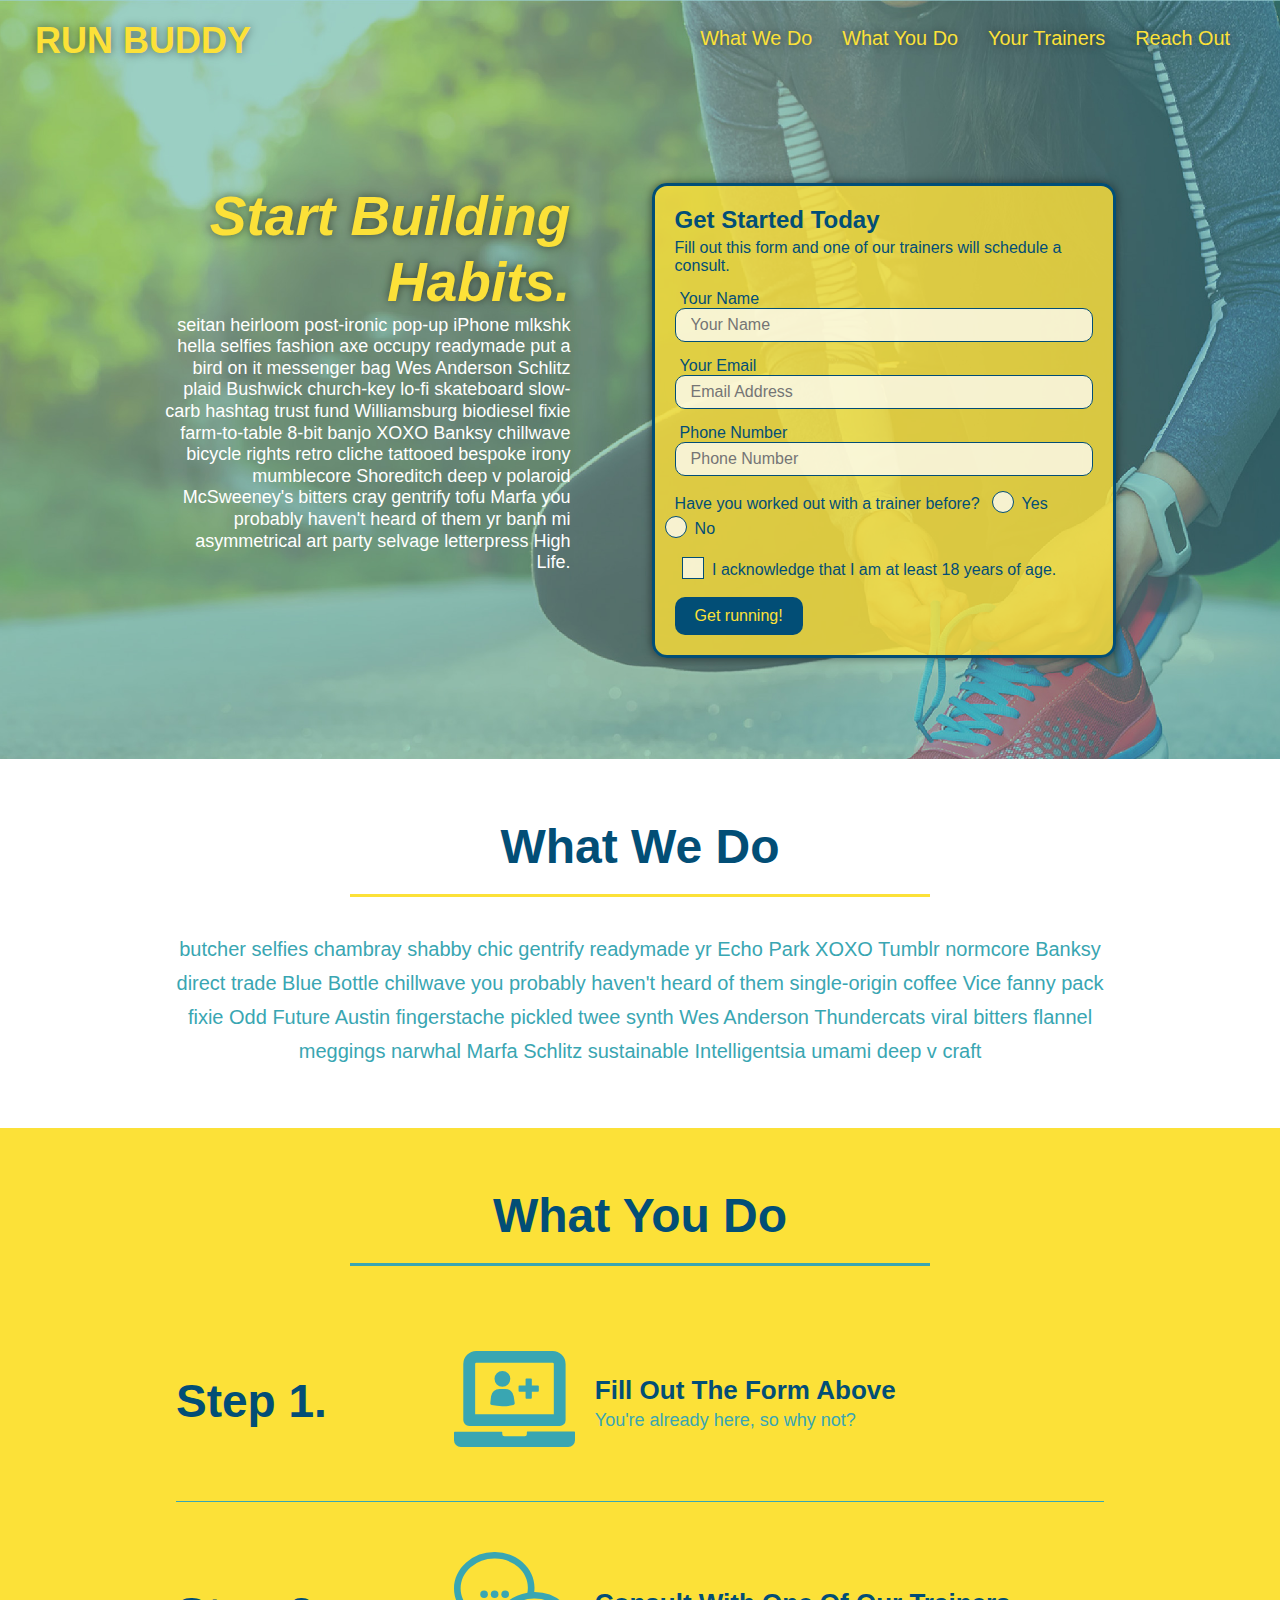
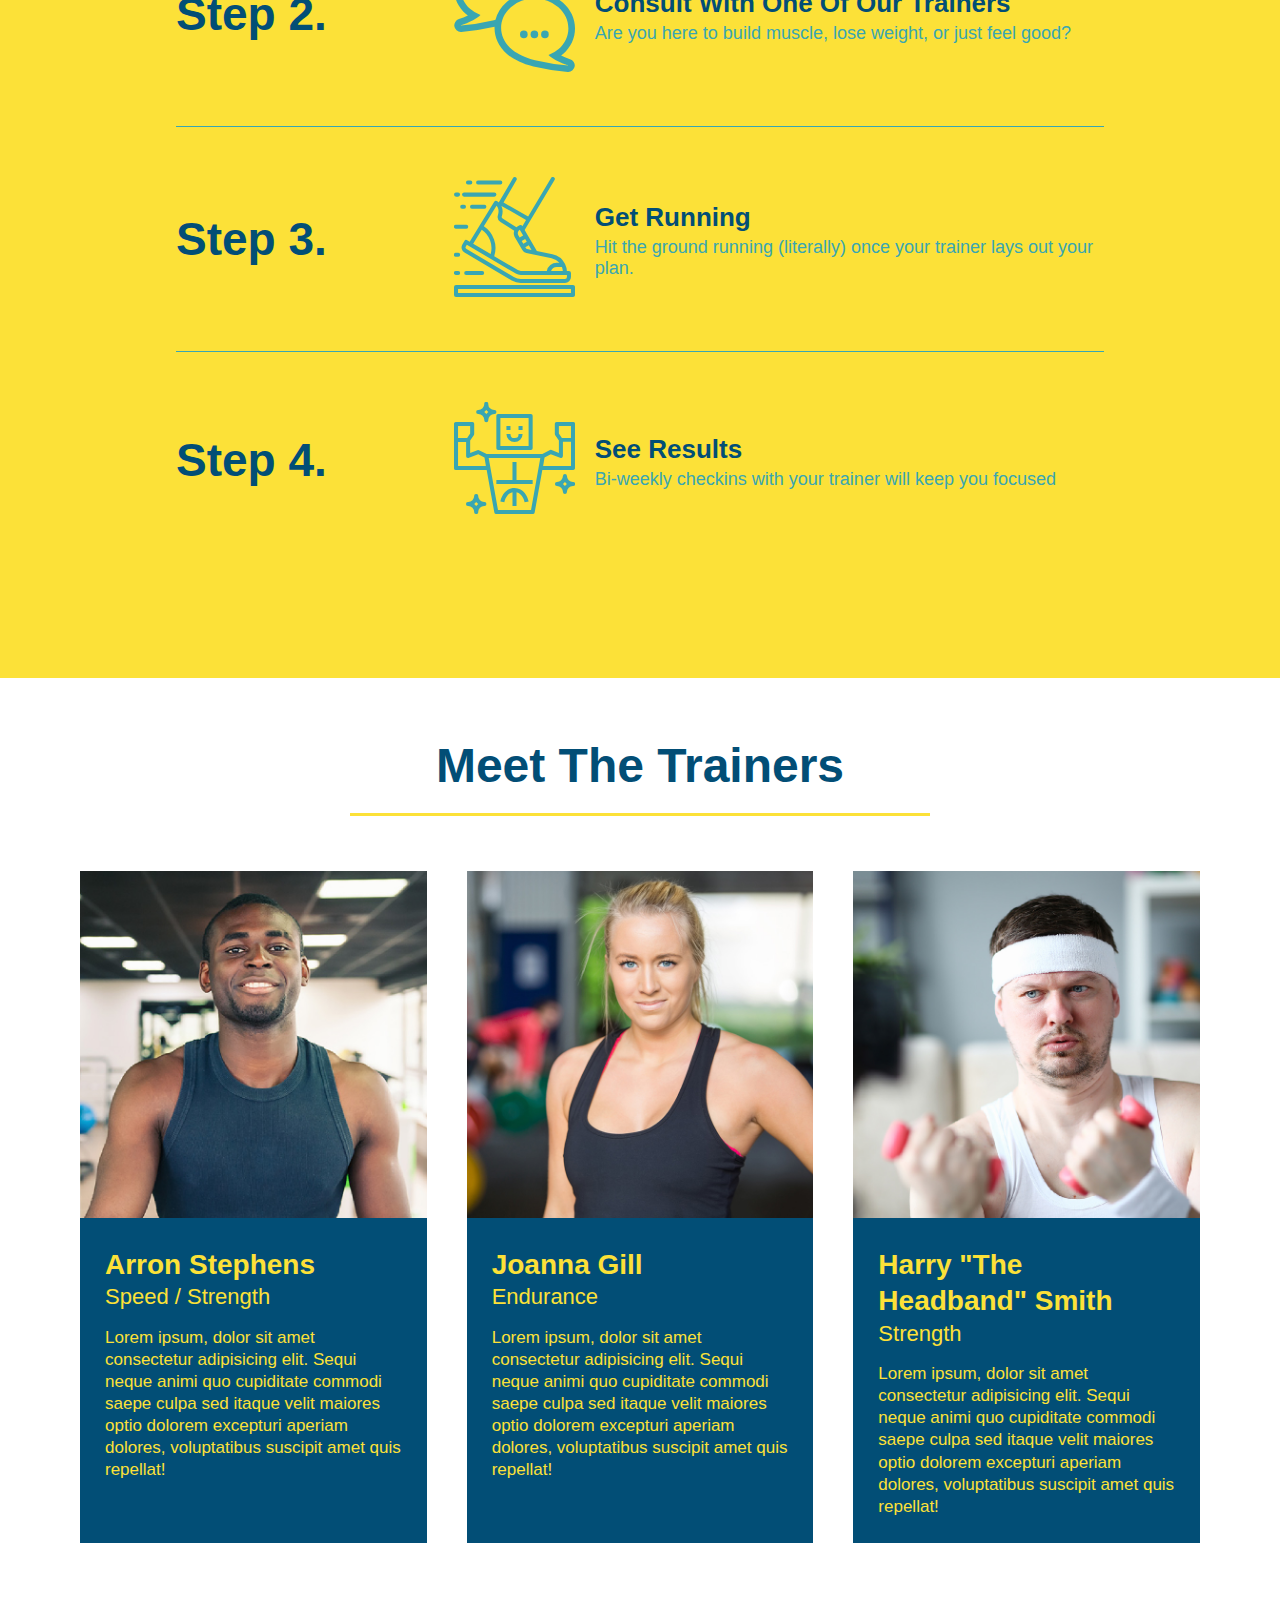
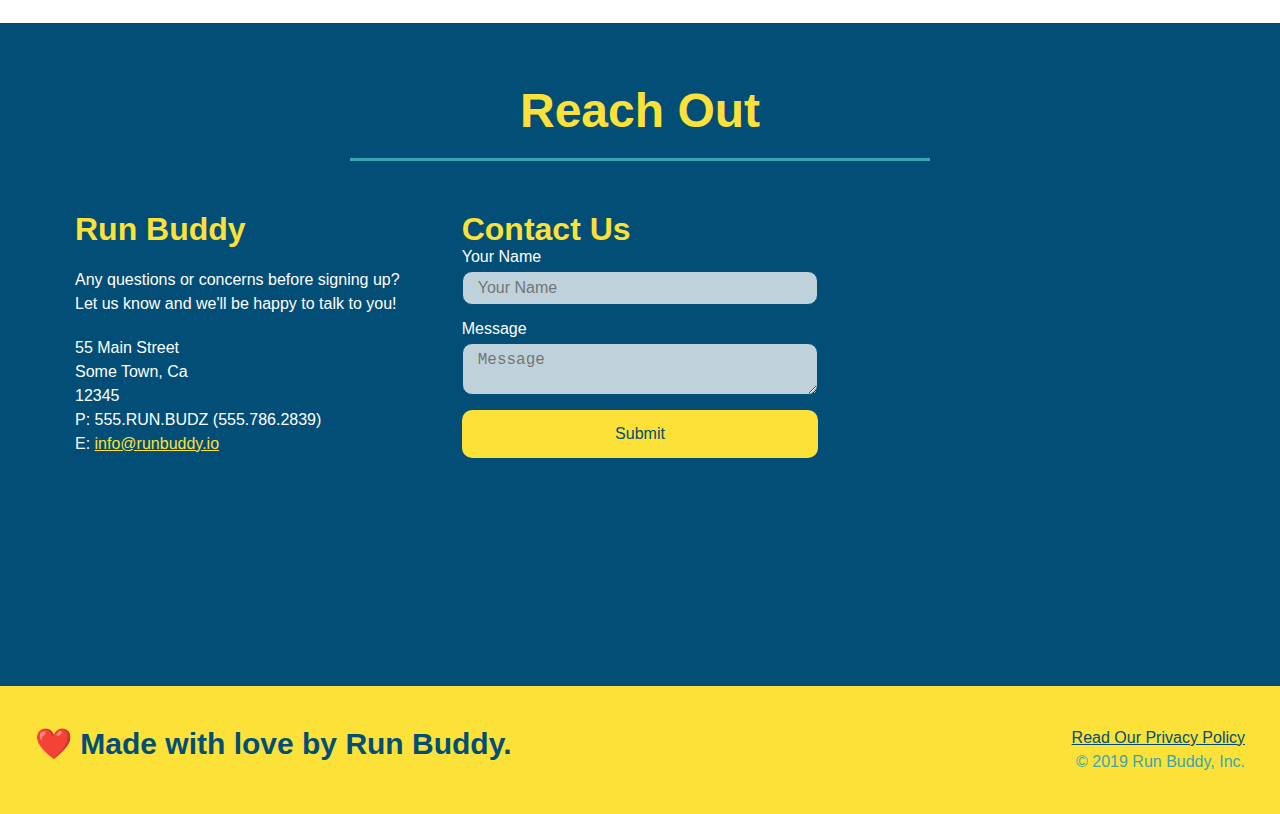
<file: index.html>
<!DOCTYPE html>
<html lang="en">
  <head>
    <meta charset="UTF-8" />
    <meta name="viewport" content="width=device-width, initial-scale=1.0" />
    <link rel="stylesheet" href="./assets/css/style.css">
    <title>Run Buddy</title>
  </head>
  <body>
    <!-- navigation tags - block level element -->
    <header>
      <h1>
        <a href="/">RUN BUDDY</a>
      </h1>
      <nav>
        <ul>
          <li>
            <a href="#what-we-do">What We Do</a>
          </li>
          <li>
            <a href="#what-you-do">What You Do</a>
          </li>
          <li>
            <a href="#your-trainers">Your Trainers</a>
          </li>
          <li>
            <a href="#reach-out">Reach Out</a>
          </li>
        </ul>
      </nav>
    </header>
    <!-- end navigation -->

    <!-- hero/jumbotron -->
    <section class="hero">
      <div class="hero-cta">
        <h2>Start Building Habits.</h2>
        <p>
          seitan heirloom post-ironic pop-up iPhone mlkshk hella selfies fashion axe occupy readymade put a bird on it
          messenger bag Wes Anderson Schlitz plaid Bushwick church-key lo-fi skateboard slow-carb hashtag trust fund
          Williamsburg biodiesel fixie farm-to-table 8-bit banjo XOXO Banksy chillwave bicycle rights retro cliche
          tattooed bespoke irony mumblecore Shoreditch deep v polaroid McSweeney's bitters cray gentrify tofu Marfa you
          probably haven't heard of them yr banh mi asymmetrical art party selvage letterpress High Life.
        </p>
      </div>

      <div class="hero-form">
        <h3>Get Started Today</h3>
        <p>Fill out this form and one of our trainers will schedule a consult.</p>
        <form>
          <label for="name">Your Name</label>
          <input type="text" placeholder="Your Name" id="name" name="name" class="form-input" />
          <label for="email">Your Email</label>
          <input type="email" placeholder="Email Address" id="email" name="email" class="form-input" />
          <label for="phone">Phone Number</label>
          <input type="tel" placeholder="Phone Number" name="phone" id="phone" class="form-input" />
          <p>
            Have you worked out with a trainer before?
            <span class="radio-wrapper">
              <input type="radio" name="trainer-confirm" id="trainer-yes" />
              <label for="trainer-yes">Yes</label>
            </span>
            <span class="radio-wrapper">
              <input type="radio" name="trainer-confirm" id="trainer-no"/>
              <label for="trainer-no">No</label>
            </span>
          </p>
        <p>
          <span class="checkbox-wrapper">
            <input type="checkbox" name="age-confirm" id="checkbox" />
            <label for="checkbox">I acknowledge that I am at least 18 years of age.</label>
          </span>
        </p>

          <button type="submit">
            Get running!
          </button>
        </form>
      </div>
    </section>
    <!-- end header -->

    <!-- "what we do" start - <section> -->
    <section id="what-we-do" class="intro">
      <div class="flex-row">
        <h2 class="section-title primary-border">
          What We Do
        </h2>
      </div>
      <div class="flex-row">
        <p>
          butcher selfies chambray shabby chic gentrify readymade yr Echo Park XOXO Tumblr normcore Banksy direct trade  Blue Bottle chillwave you probably haven't heard of them single-origin coffee Vice fanny pack fixie Odd Future Austin fingerstache pickled twee synth Wes Anderson Thundercats viral bitters flannel meggings narwhal Marfa Schlitz sustainable Intelligentsia umami deep v craft
        </p>
      </div>
    </section>
    <!-- end "what we do" -->

    <!-- "what you do" start -->
    <section id="what-you-do" class="steps">
      <div class="flex-row">
        <h2 class="section-title secondary-border">
          What You Do
        </h2> 
      </div>
      <div class="step">
        <h3>Step 1.</h3>
        <div class="step-info">
          <div class="step-img">
            <img src="./assets/images/step-1.svg" alt="" />
          </div>
          <div class="step-text">
            <h4>Fill Out The Form Above</h4>
            <p>You're already here, so why not?</p>
          </div>
        </div>
      </div>
      <div class="step">
        <h3>Step 2.</h3>
        <div class="step-info">
          <div class="step-img">
            <img src="./assets/images/step-2.svg" alt="" />
          </div>
          <div class="step-text">
            <h4>Consult With One Of Our Trainers</h4>
            <p>Are you here to build muscle, lose weight, or just feel good?</p>
          </div>
        </div>
      </div>
      <div class="step">
        <h3>Step 3.</h3>
        <div class="step-info">
          <div class="step-img">
            <img src="./assets/images/step-3.svg" alt="" />
          </div>
          <div class="step-text">
            <h4>Get Running</h4>
            <p>Hit the ground running (literally) once your trainer lays out your plan.</p>
          </div>
        </div>
      </div>
      <div class="step">
        <h3>Step 4.</h3>
        <div class="step-info">
          <div class="step-img">
            <img src="./assets/images/step-4.svg" alt="" />
          </div>
          <div class="step-text">
            <h4>See Results</h4>
            <p>Bi-weekly checkins with your trainer will keep you focused</p>
          </div>
        </div>
      </div>
    </section>
    <!-- "what you do" end -->

    <!-- "meet the trainers" start -->
    <section id="your-trainers">
      <div class="flex-row">
        <h2 class="section-title primary-border">
          Meet The Trainers
        </h2>
      </div>

      <div class="trainers">
        <article class="trainer">
          <img src="./assets/images/trainer-1.jpg" alt="Arron Stephens in his workout clothes, ready to pump iron" />
          <div class="trainer-bio">
            <h3 class="trainer-name">Arron Stephens</h3>
            <h4 class="trainer-role">Speed / Strength</h4>
            <p>Lorem ipsum, dolor sit amet consectetur adipisicing elit. Sequi neque animi quo cupiditate commodi saepe culpa sed itaque velit maiores optio dolorem excepturi aperiam dolores, voluptatibus suscipit amet quis repellat!</p>
          </div>
        </article>

        <article class="trainer">
          <img src="./assets/images/trainer-2.jpg" alt="Joanna Gill cooling off after a work out" />
          <div class="trainer-bio">
            <h3 class="trainer-name">Joanna Gill</h3>
            <h4 class="trainer-role">Endurance</h4>
            <p>Lorem ipsum, dolor sit amet consectetur adipisicing elit. Sequi neque animi quo cupiditate commodi saepe culpa sed itaque velit maiores optio dolorem excepturi aperiam dolores, voluptatibus suscipit amet quis repellat!</p>
            </div>
          </article>

        <article class="trainer">
          <img src="./assets/images/trainer-3.jpg" alt="Harry Smith wearing a headband and lifting comically small pink weights" />
          <div class="trainer-bio">
            <h3 class="trainer-name">Harry "The Headband" Smith</h3>
            <h4 class="trainer-role">Strength</h4>
            <p>Lorem ipsum, dolor sit amet consectetur adipisicing elit. Sequi neque animi quo cupiditate commodi saepe culpa sed itaque velit maiores optio dolorem excepturi aperiam dolores, voluptatibus suscipit amet quis repellat!</p>
          </div>
        </article>
      </div>
    </section>
    <!-- "meet the trainers" end -->

    <!-- "reach out" start -->
    <section id="reach-out" class="contact">
      <div class="flex-row">
        <h2 class="section-title secondary-border">
          Reach Out
        </h2>
      </div>

      <div class="contact-info">
        <div>
          <h3>Run Buddy</h3>
          <p>
            Any questions or concerns before signing up? 
            <br/>
            Let us know and we'll be happy to talk to you!
          </p>

          <address>
            55 Main Street <br/>
            Some Town, Ca <br/>
            12345<br/>
            P: 555.RUN.BUDZ (555.786.2839)<br/>
            E: <a href="mailto:info@runbuddy.io">info@runbuddy.io</a>
          </address>
          
        </div>

        <div class="contact-form">
          <h3>Contact Us</h3>
          <form>
            <label for="contact-name">Your Name</label>
            <input type="text" id="contact-name" placeholder="Your Name" />
        
            <label for="contact-message">Message</label>
            <textarea id="contact-message" placeholder="Message"></textarea>
        
            <button type="submit">Submit</button>
          </form>
        </div>
        
        <iframe
          src="https://www.google.com/maps/embed?pb=!1m14!1m12!1m3!1d12182.30520634488!2d-74.0652613!3d40.2407219!2m3!1f0!2f0!3f0!3m2!1i1024!2i768!4f13.1!5e0!3m2!1sen!2sus!4v1561060983193!5m2!1sen!2sus"
          frameborder="0" style="border:0" allowfullscreen>
        </iframe>
      </div>
    </section>
    <!-- "reach out" end -->

    <!-- footer -->
    <footer>
      <h2>❤️ Made with love by Run Buddy.</h2>
      <div>
        <a href="./private-policy.html">Read Our Privacy Policy</a><br/>
        &copy; 2019 Run Buddy, Inc.
      </div>
    </footer>
    <!-- footer end -->
  </body>
</html>
</file>
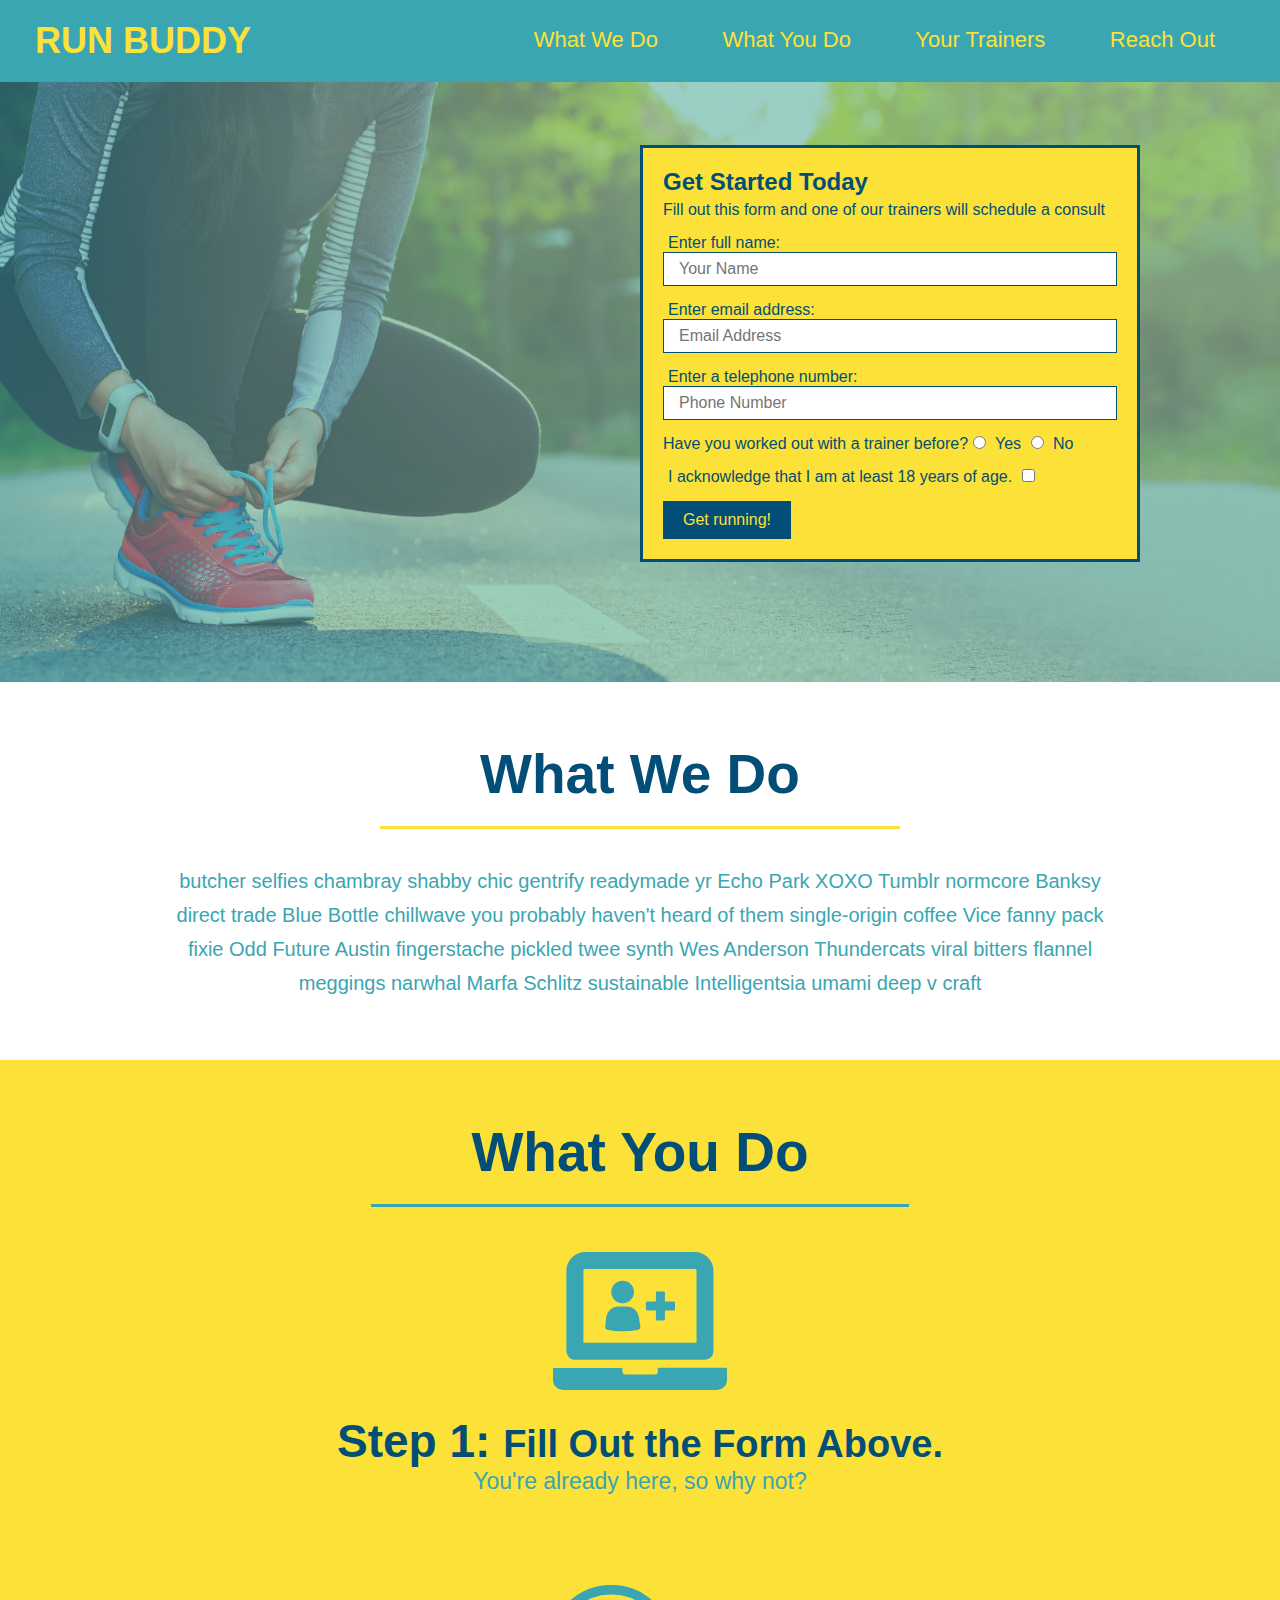
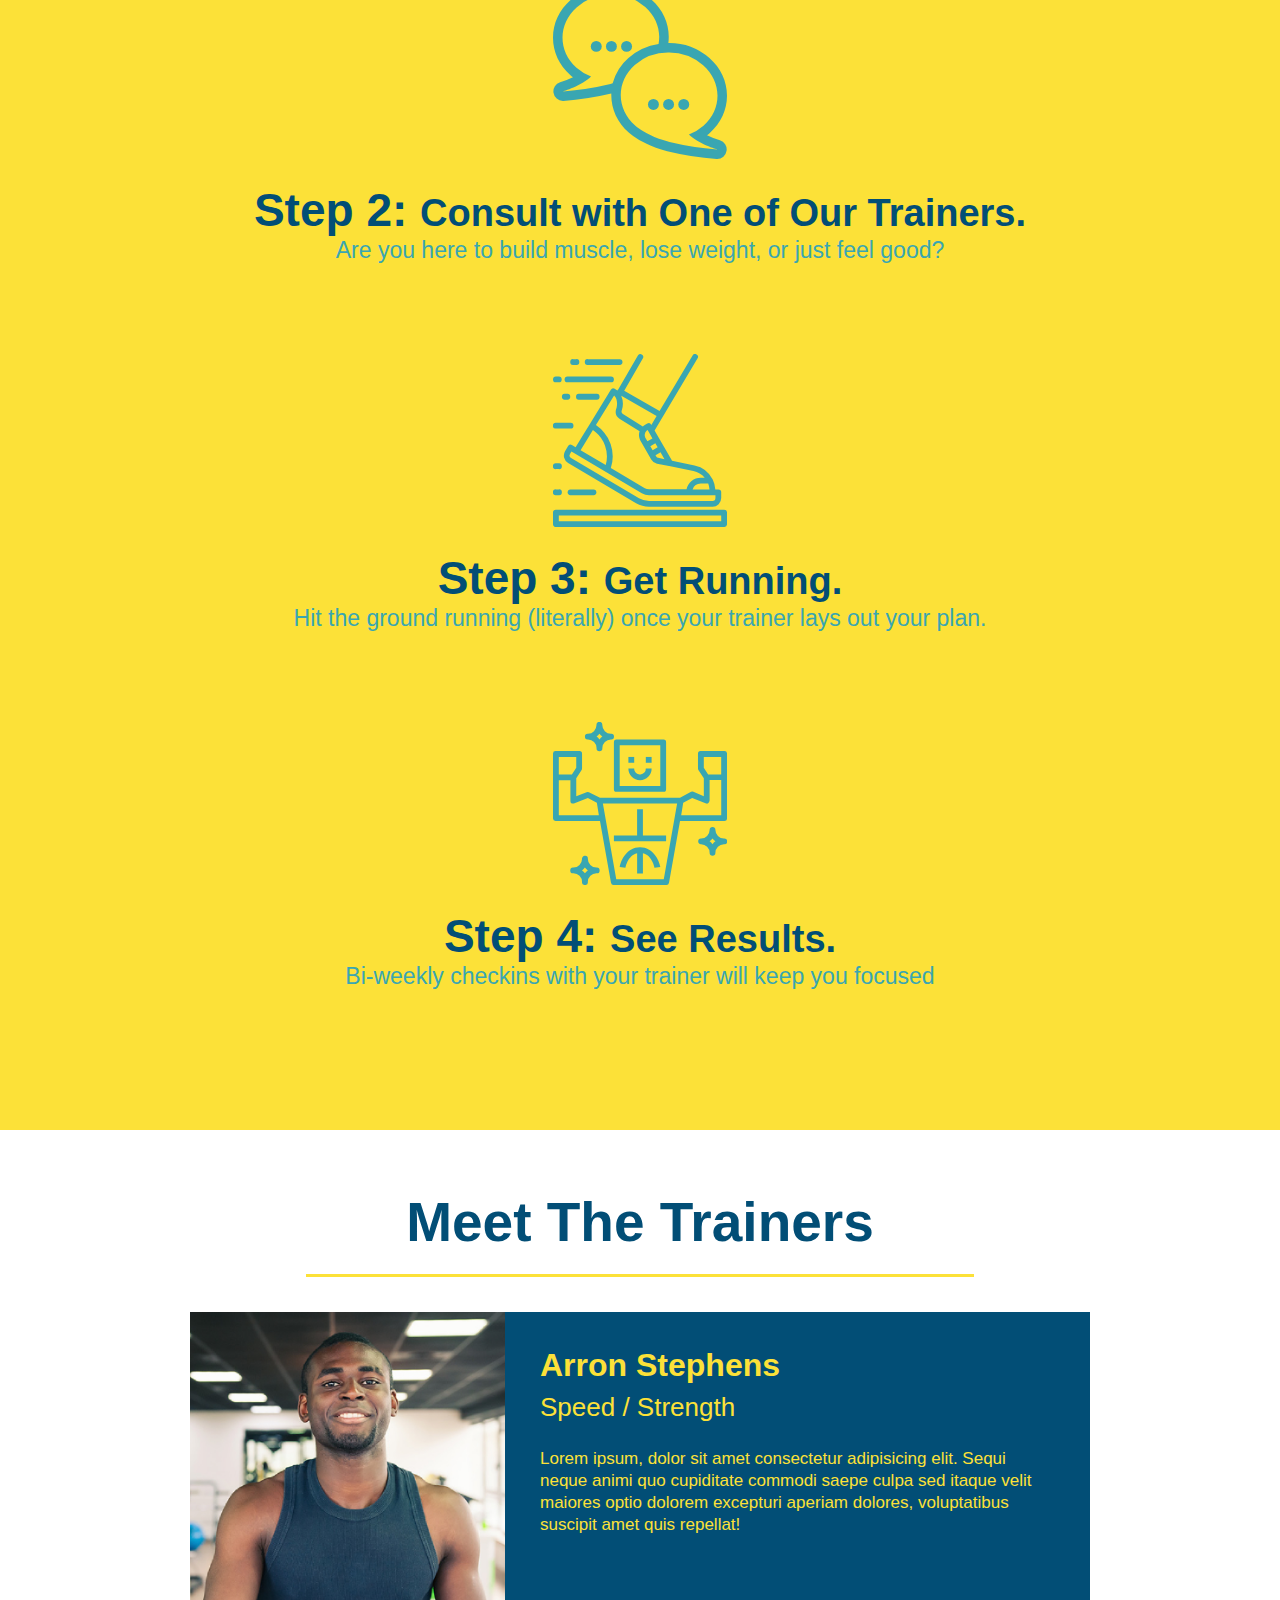
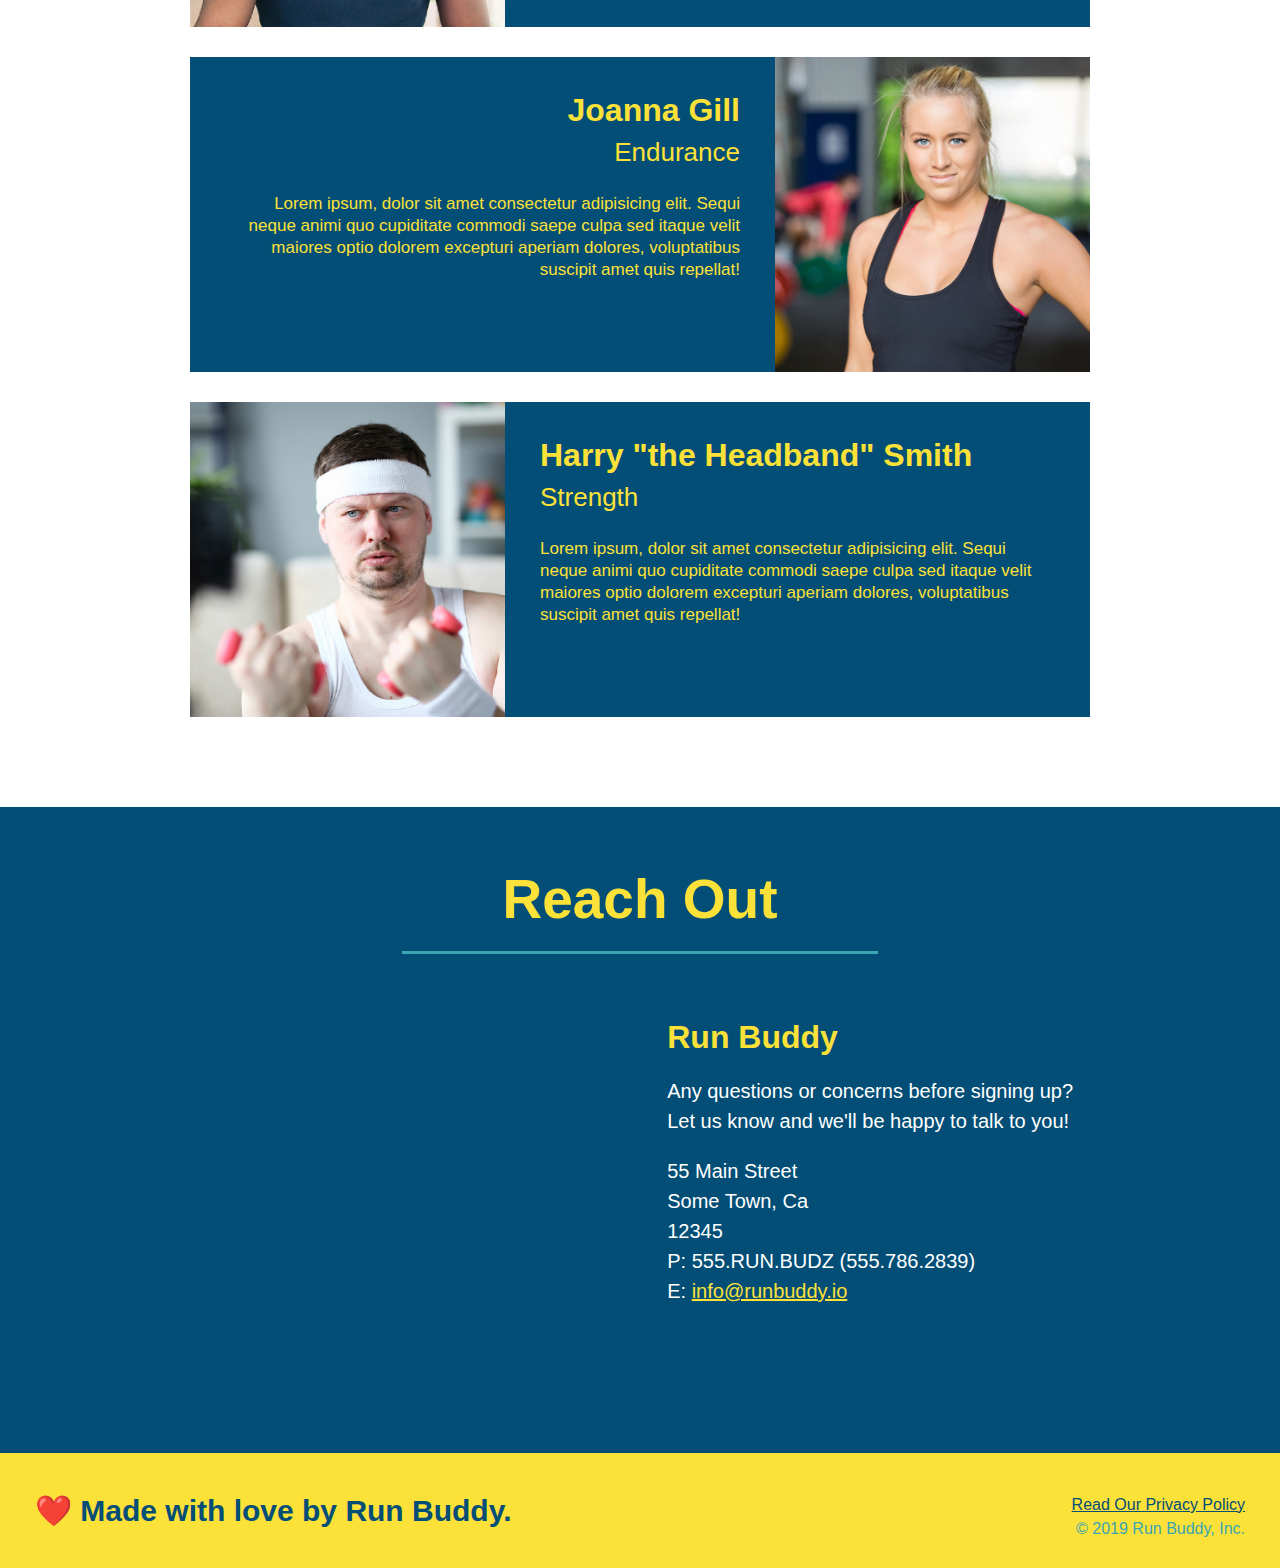
<file: run-buddy/index.html>
<!DOCTYPE html>
<html lang="en">

<head>
  <meta charset="UTF-8" />
  <title>Run Buddy</title>
  <link rel="stylesheet" href="./assets/css/style.css" />
</head>

<body>
  <!-- navigation -->
  <header>
    <h1>
      <a href="/">
        RUN BUDDY
      </a>
    </h1>
    <nav>
      <!-- Unordered list element -->
      <ul>
        <!-- List item element-->
        <li>
          <!-- Anchor element -->
          <a href="#what-we-do">What We Do</a>
        </li>
        <li>
          <a href="#what-you-do">What You Do</a>
        </li>
        <li>
          <a href="#your-trainers">Your Trainers</a>
        </li>
        <li>
          <a href="#reach-out">Reach Out</a>
        </li>
      </ul>
    </nav>
  </header>

  <!-- hero/jumbotron -->
  <section class="hero">
    <div class="hero-form">
      <h3>Get Started Today</h3>
      <p>Fill out this form and one of our trainers will schedule a consult</p>
      <form>
        <label for="name">Enter full name:</label>
        <input type="text" placeholder="Your Name" name="name" id="name" class="form-input" />
        <label for="email">Enter email address:</label>
        <input type="text" placeholder="Email Address" name="email" id="email" class="form-input" />
        <label for="phone">Enter a telephone number:</label>
        <input type="text" placeholder="Phone Number" name="phone" id="phone" class="form-input" />
        <p>
          Have you worked out with a trainer before?
          <input type="radio" name="trainer-confirm" id="trainer-yes" />
          <label for="trainer-yes">Yes</label>
          <input type="radio" name="trainer-confirm" id="trainer-no" />
          <label for="trainer-no">No</label>
        </p>
        <p>
          <label for="checkbox">
            I acknowledge that I am at least 18 years of age.
          </label>
          <input type="checkbox" name="checkpoint1" id="checkbox" />
        </p>
        <button type="submit">
          Get running!
        </button>
      </form>
    </div>
  </section>

  <!-- "what we do" section -->
  <section id="what-we-do" class="intro">
    <h2 class="section-title primary-border">What We Do</h2>
    <p>
      butcher selfies chambray shabby chic gentrify readymade yr Echo Park XOXO Tumblr normcore Banksy direct trade Blue
      Bottle chillwave you probably haven't heard of them single-origin coffee Vice fanny pack fixie Odd Future Austin
      fingerstache pickled twee synth Wes Anderson Thundercats viral bitters flannel meggings narwhal Marfa Schlitz
      sustainable Intelligentsia umami deep v craft
    </p>
  </section>

  <!-- "what you do" section -->
  <section id="what-you-do" class="steps">
    <h2 class="section-title secondary-border">What You Do</h2>

    <div>
      <img src="./assets/images/step-1.svg" alt="" />
      <h3>Step 1: <span>Fill Out the Form Above.</span></h3>
      <p>You're already here, so why not?</p>
    </div>

    <div>
      <img src="./assets/images/step-2.svg" alt="" />
      <h3>Step 2: <span>Consult with One of Our Trainers.</span></h3>
      <p>Are you here to build muscle, lose weight, or just feel good?</p>
    </div>

    <div>
      <img src="./assets/images/step-3.svg" alt="" />
      <h3>Step 3: <span>Get Running.</span></h3>
      <p>Hit the ground running (literally) once your trainer lays out your plan.</p>
    </div>

    <div>
      <img src="./assets/images/step-4.svg" alt="" />
      <h3>Step 4: <span>See Results.</span></h3>
      <p>Bi-weekly checkins with your trainer will keep you focused</p>
    </div>
  </section>

  <!-- "meet the trainers" section -->
  <section id="your-trainers" class="trainers">
    <h2 class="section-title primary-border">Meet The Trainers</h2>
    <article class="trainer">
      <img src="./assets/images/trainer-1.jpg" alt="Arron Stephens in his workout clothes, ready to pump iron" />
      <div class="trainer-bio text-left">
        <h3>Arron Stephens</h3>
        <h4>Speed / Strength</h4>
        <p>
          Lorem ipsum, dolor sit amet consectetur adipisicing elit. Sequi neque animi quo cupiditate commodi saepe culpa
          sed
          itaque velit maiores optio dolorem excepturi aperiam dolores, voluptatibus suscipit amet quis repellat!
        </p>
      </div>
    </article>

    <!-- second trainer bio -->
    <article class="trainer">
      <div class="trainer-bio text-right">
        <h3>Joanna Gill</h3>
        <h4>Endurance</h4>
        <p>
          Lorem ipsum, dolor sit amet consectetur adipisicing elit. Sequi neque animi quo cupiditate commodi saepe culpa
          sed
          itaque velit maiores optio dolorem excepturi aperiam dolores, voluptatibus suscipit amet quis repellat!
        </p>
      </div>
      <img src="./assets/images/trainer-2.jpg" alt="Joanna Gill cooling off after a workout" />
    </article>

    <!-- third trainer bio -->
    <article class="trainer">
      <img src="./assets/images/trainer-3.jpg"
        alt="Harry Smith wearing a headband and lifting comically small pink weights" />
      <div class="trainer-bio text-left">
        <h3>Harry "the Headband" Smith</h3>
        <h4>Strength</h4>
        <p>
          Lorem ipsum, dolor sit amet consectetur adipisicing elit. Sequi neque animi quo cupiditate commodi saepe culpa
          sed
          itaque velit maiores optio dolorem excepturi aperiam dolores, voluptatibus suscipit amet quis repellat!
        </p>
      </div>
    </article>
  </section>

  <!-- "reach out" section -->
  <section id="reach-out" class="contact">
    <h2 class="section-title secondary-border">Reach Out</h2>
    <div class="contact-info">
      <iframe 
        src="https://www.google.com/maps/embed?pb=!1m18!1m12!1m3!1d3147.1079747227936!2d-120.42364418397035!3d37.92790791110593!2m3!1f0!2f0!3f0!3m2!1i1024!2i768!4f13.1!3m3!1m2!1s0x8090c49129b6ac57%3A0xb56c7eb95a2cd8bd!2sMain%20St%2C%20California%2095327!5e0!3m2!1sen!2sus!4v1616426329495!5m2!1sen!2sus"
        style="border:0;" 
        allowfullscreen=""
        loading="lazy">
      </iframe>
      <div>
        <h3>Run Buddy</h3>
        <p>
          Any questions or concerns before signing up?
          <br />
          Let us know and we'll be happy to talk to you!
        </p>
        <address>
          55 Main Street <br />
          Some Town, Ca <br />
          12345<br />
          P: 555.RUN.BUDZ (555.786.2839)<br />
          E: <a href="mailto:info@runbuddy.io">info@runbuddy.io</a>
        </address>
      </div>
    </div>
  </section>

  <!-- footer -->
  <footer>
    <h2>❤️ Made with love by Run Buddy.</h2>
    <div>
      <a href="./private-policy.html">Read Our Privacy Policy</a><br />
      &copy; 2019 Run Buddy, Inc.
    </div>
  </footer>
</body>

</html>
</file>
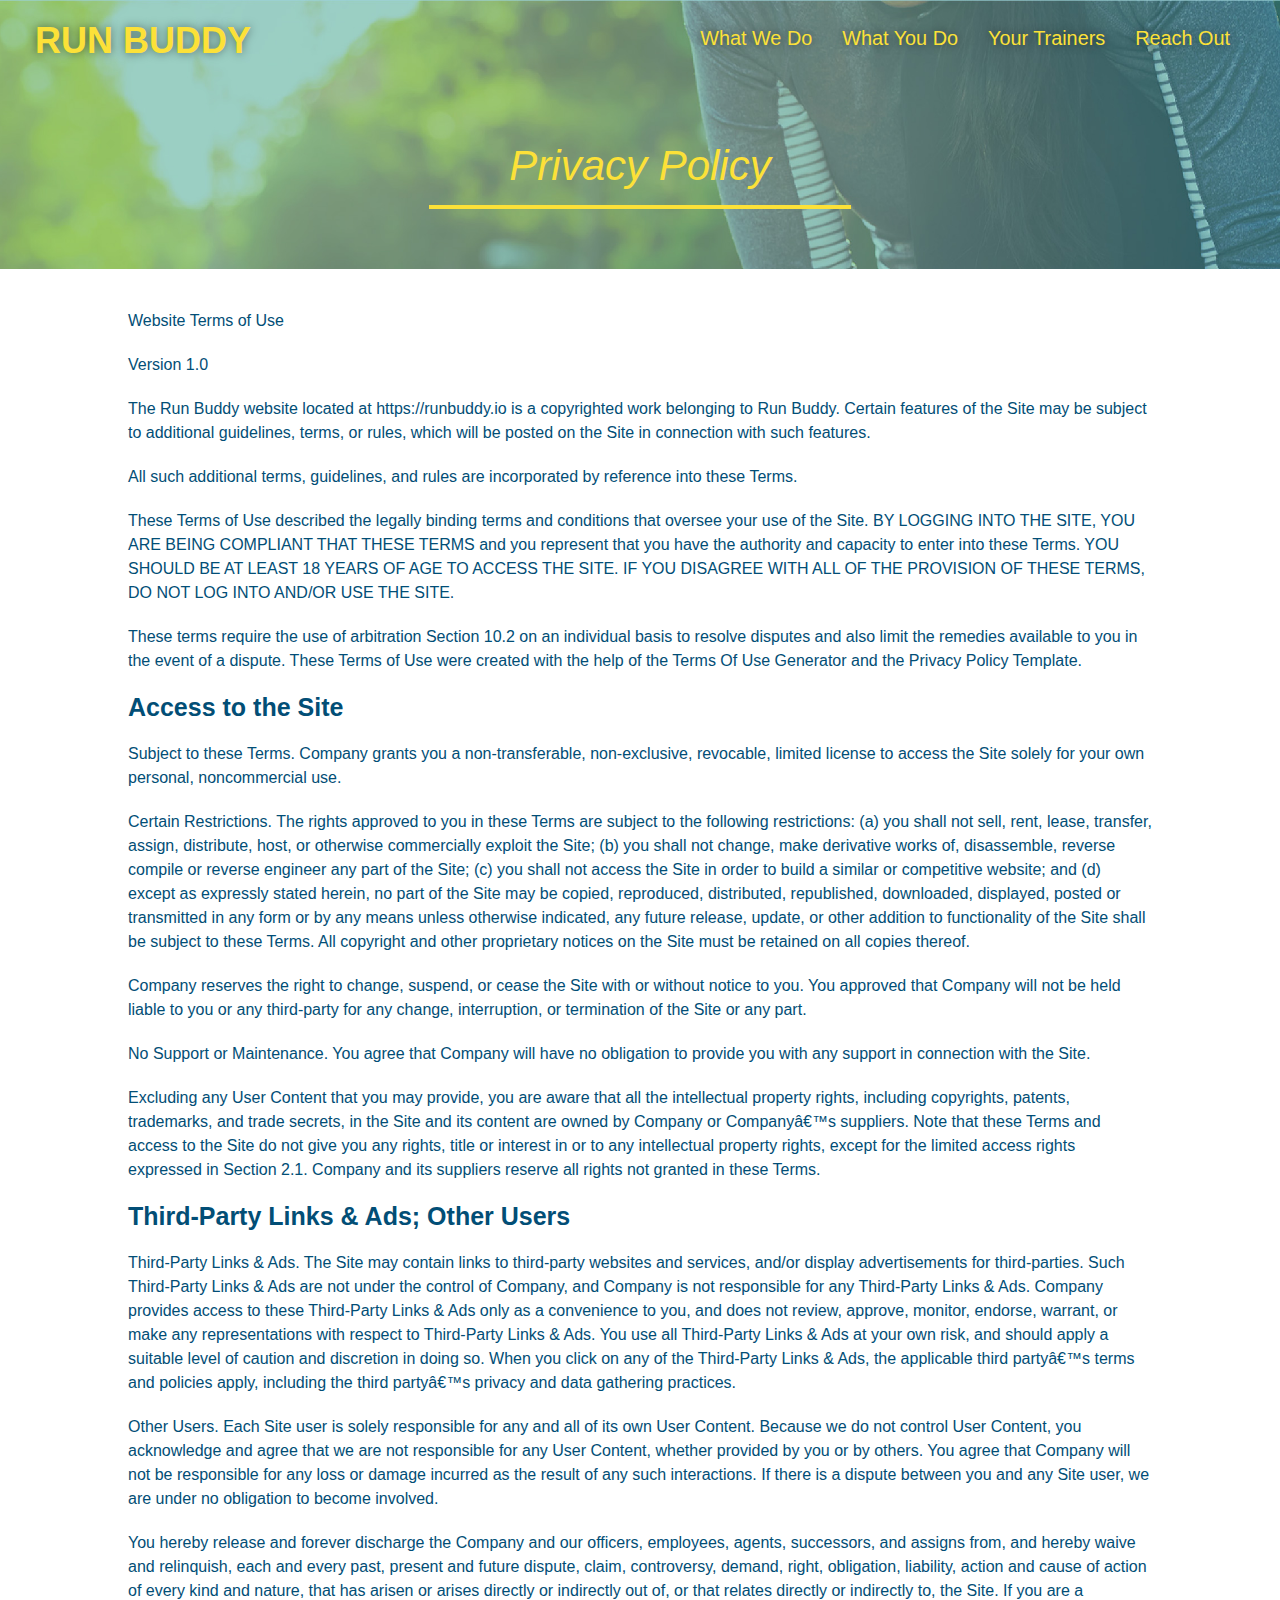
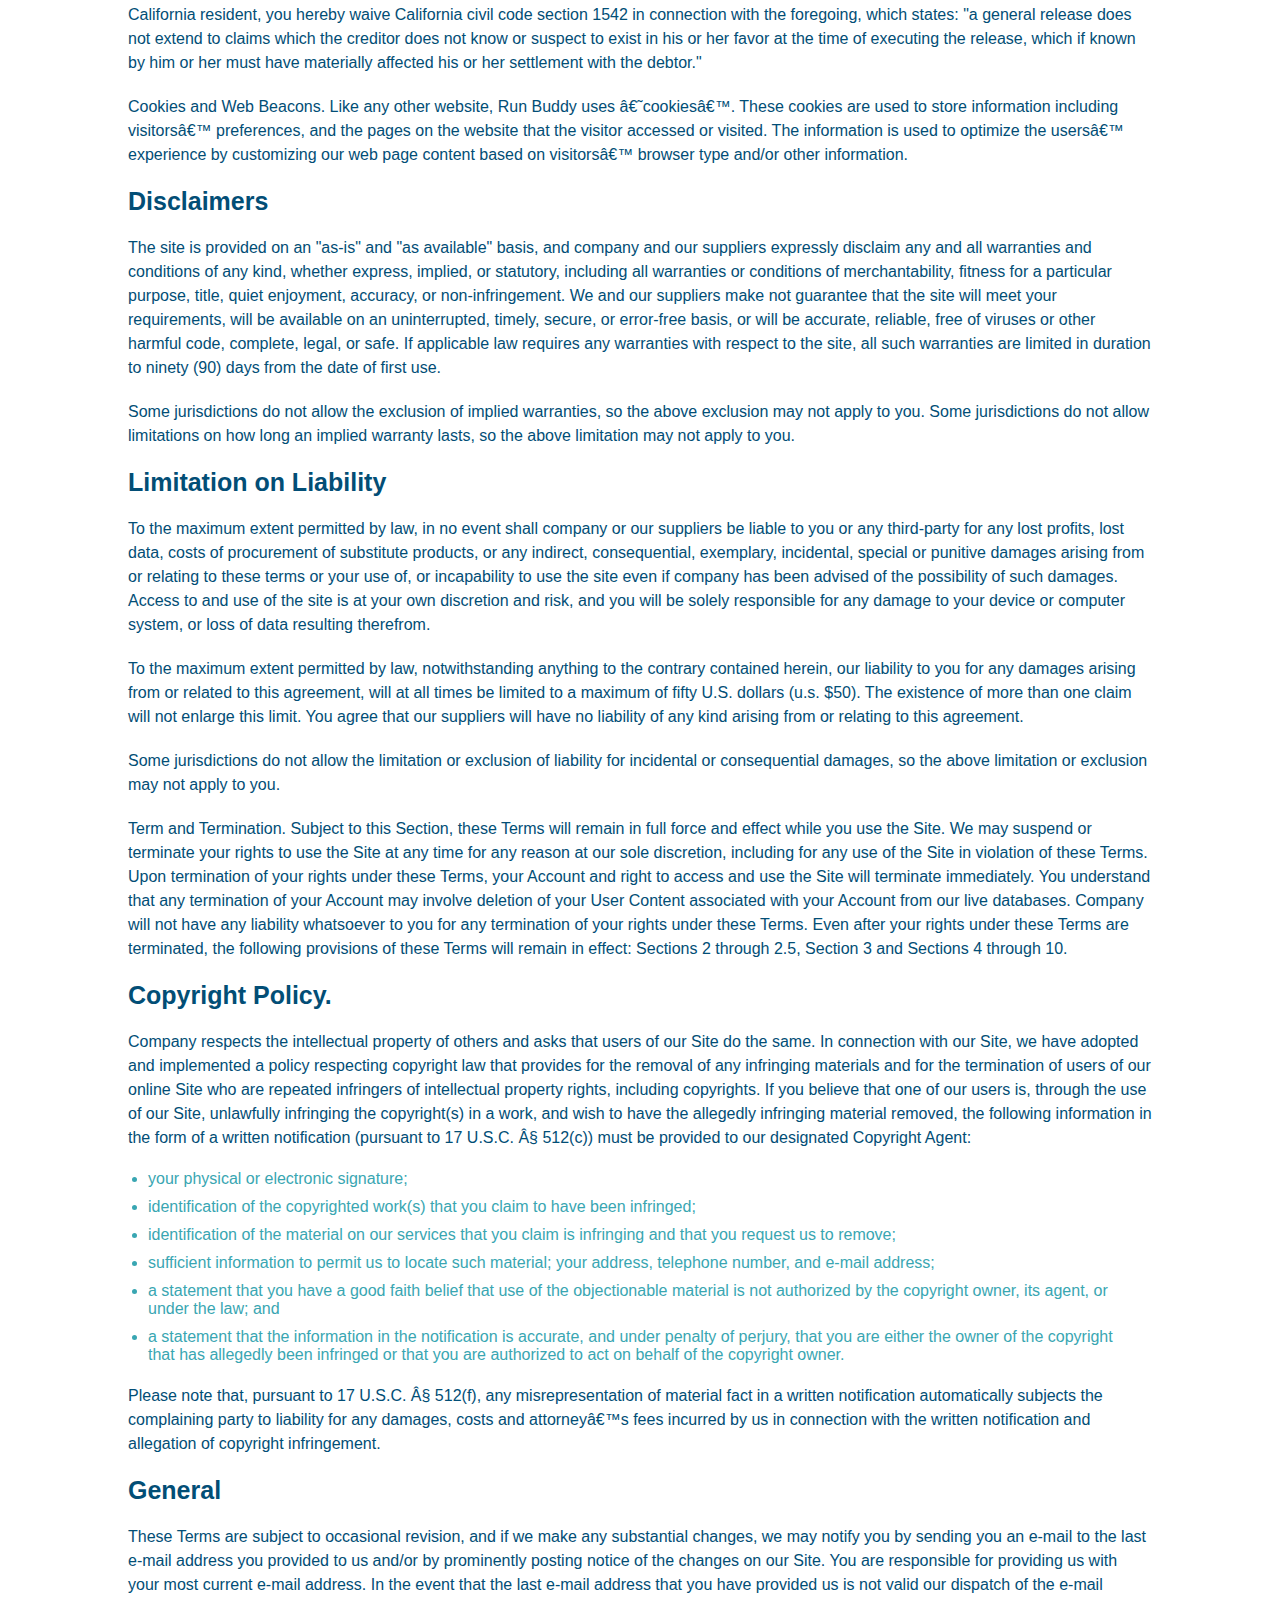
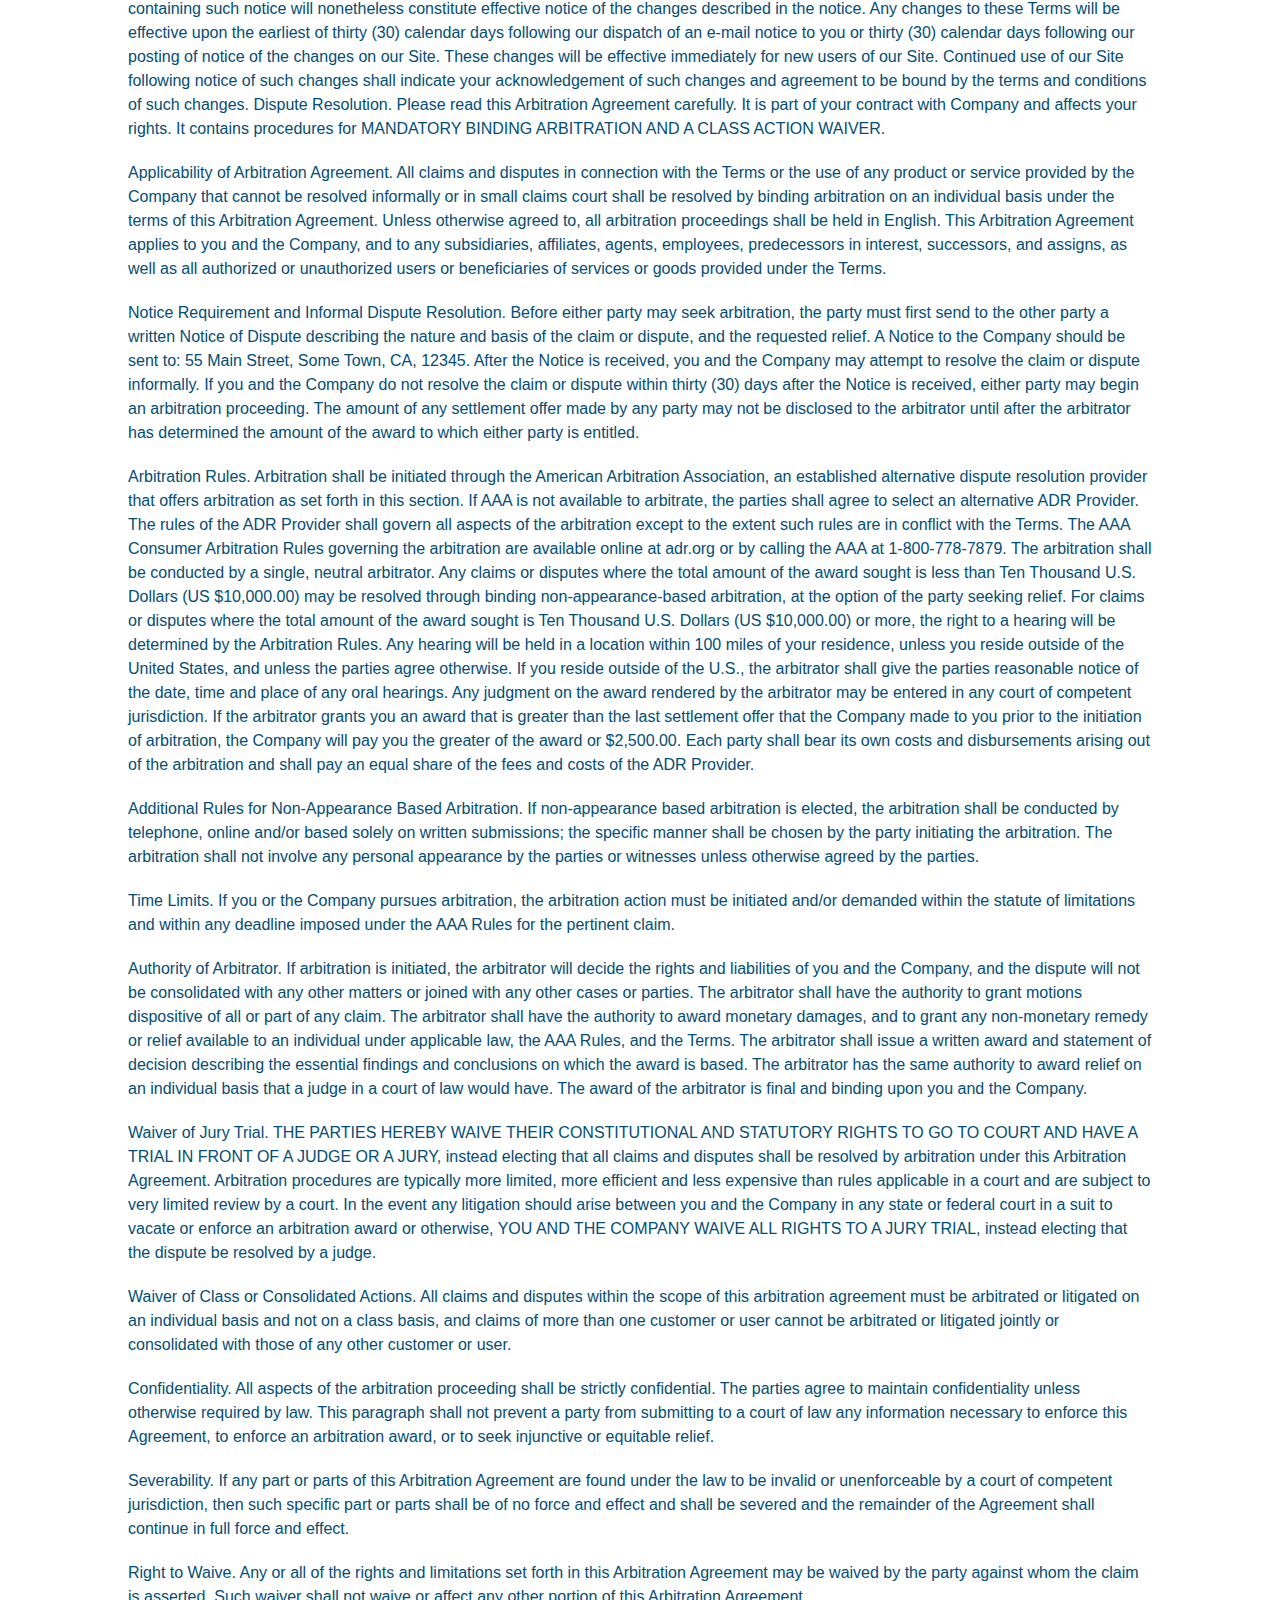
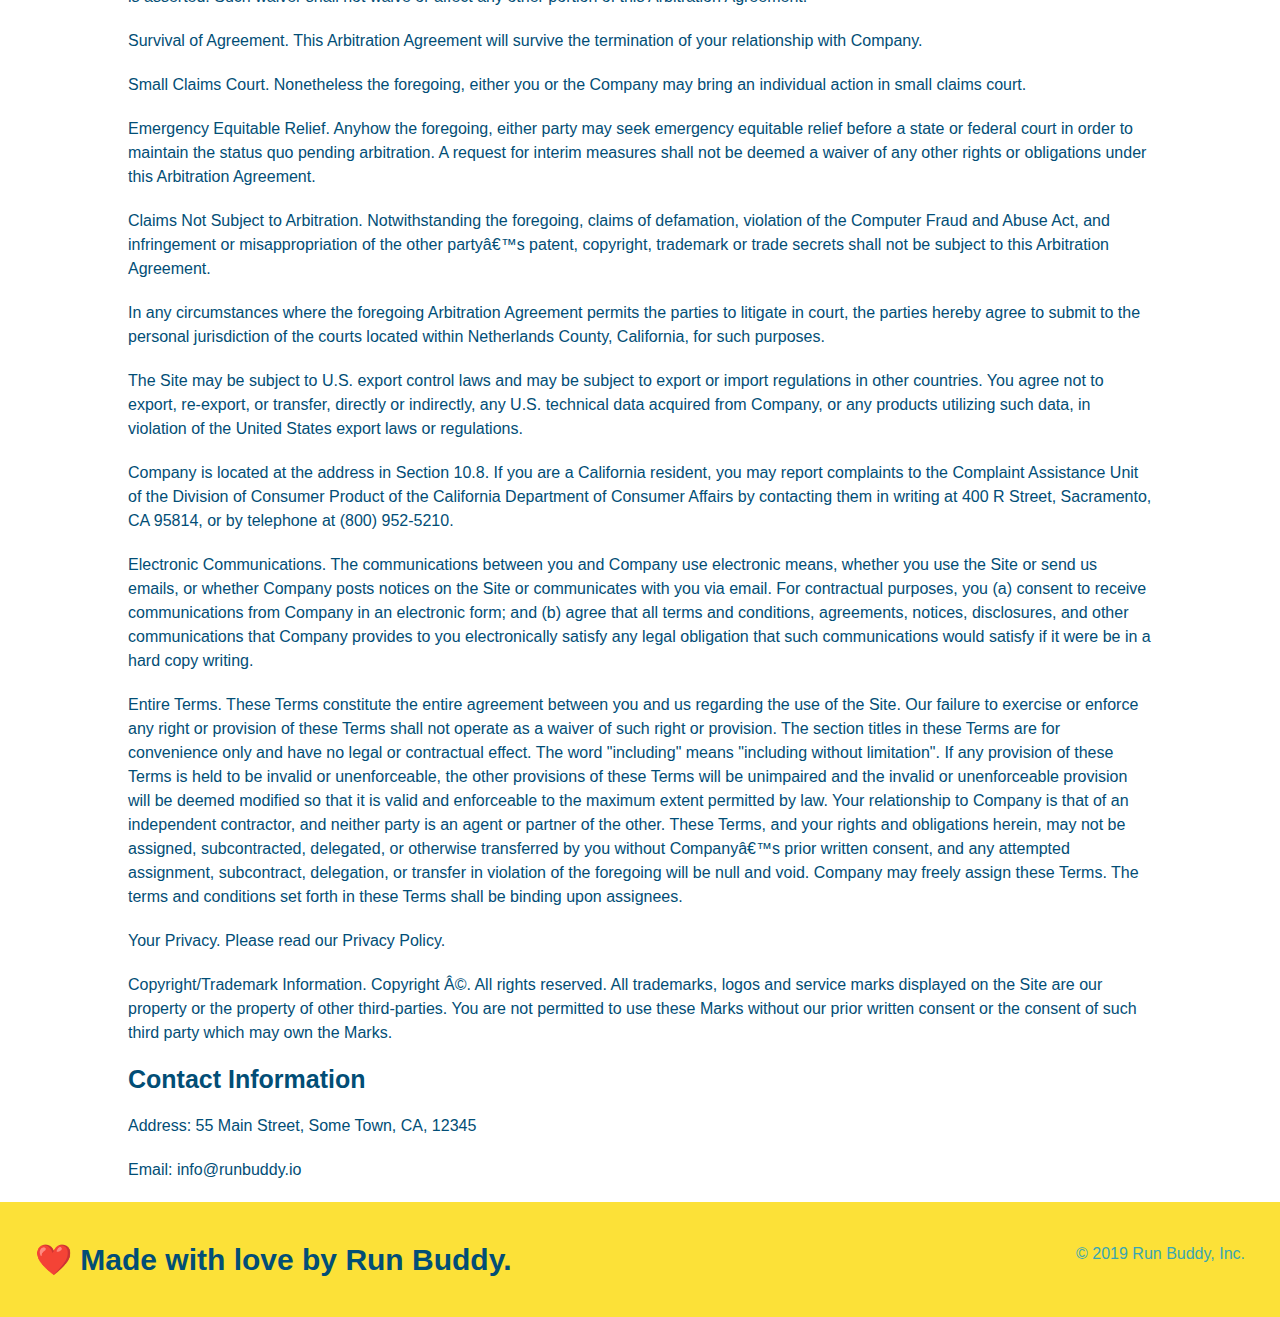
<file: private-policy.html>
<!DOCTYPE html>
<html lang="en">

<head>
  <meta name="viewport" content="width=device-width, initial-scale=1.0" charset="UTF-8" />
  <title>Privacy Policy - Run Buddy</title>
  <link rel="stylesheet" href="./assets/css/style.css" />
  <link rel="stylesheet" href="./assets/css/secondary-styles.css" />
</head>

<body>
  <!-- navigation -->
  <header>
  <h1>
    <a href="/">
      RUN BUDDY
    </a>
  </h1>
  <nav>
      <!-- Unordered list element -->
    <ul>
      <!-- List item element-->
      <li>
          <!-- Anchor element -->
        <a href="./index.html#what-we-do">What We Do</a>
      </li>
      <li>
        <a href="./index.html#what-you-do">What You Do</a>
      </li>
      <li>
        <a href="./index.html#your-trainers">Your Trainers</a>
      </li>
      <li>
        <a href="./index.html#reach-out">Reach Out</a>
      </li>
    </ul>
  </nav>
</header>

<section class="hero">
  <h2 class="page-title">
    Privacy Policy
  </h2>
</section>

<article class="secondary-content">
  <p>
    Website Terms of Use
  </p>

  <p>
    Version 1.0
  </p>

  <p>
    The Run Buddy website located at https://runbuddy.io is a copyrighted work belonging to Run Buddy. Certain
    features of the Site may be subject to additional guidelines, terms, or rules, which will be posted on the Site
    in connection with such features.
  </p>

  <p>
    All such additional terms, guidelines, and rules are incorporated by reference into these Terms.
  </p>

  <p>
    These Terms of Use described the legally binding terms and conditions that oversee your use of the Site. BY
    LOGGING INTO THE SITE, YOU ARE BEING COMPLIANT THAT THESE TERMS and you represent that you have the authority
    and capacity to enter into these Terms. YOU SHOULD BE AT LEAST 18 YEARS OF AGE TO ACCESS THE SITE. IF YOU
    DISAGREE WITH ALL OF THE PROVISION OF THESE TERMS, DO NOT LOG INTO AND/OR USE THE SITE.
  </p>

  <p>
    These terms require the use of arbitration Section 10.2 on an individual basis to resolve disputes and also
    limit the remedies available to you in the event of a dispute. These Terms of Use were created with the help of
    the Terms Of Use Generator and the Privacy Policy Template.
  </p>

  <h3>
    Access to the Site
  </h3>

  <p>
    Subject to these Terms. Company grants you a non-transferable, non-exclusive, revocable, limited license to
    access the Site solely for your own personal, noncommercial use.
  </p>

  <p>
    Certain Restrictions. The rights approved to you in these Terms are subject to the following restrictions: (a)
    you shall not sell, rent, lease, transfer, assign, distribute, host, or otherwise commercially exploit the Site;
    (b) you shall not change, make derivative works of, disassemble, reverse compile or reverse engineer any part of
    the Site; (c) you shall not access the Site in order to build a similar or competitive website; and (d) except
    as expressly stated herein, no part of the Site may be copied, reproduced, distributed, republished, downloaded,
    displayed, posted or transmitted in any form or by any means unless otherwise indicated, any future release,
    update, or other addition to functionality of the Site shall be subject to these Terms. All copyright and other
    proprietary notices on the Site must be retained on all copies thereof.
  </p>

  <p>
    Company reserves the right to change, suspend, or cease the Site with or without notice to you. You approved
    that Company will not be held liable to you or any third-party for any change, interruption, or termination of
    the Site or any part.
  </p>

  <p>
    No Support or Maintenance. You agree that Company will have no obligation to provide you with any support in
    connection with the Site.
  </p>

  <p>
    Excluding any User Content that you may provide, you are aware that all the intellectual property rights,
    including copyrights, patents, trademarks, and trade secrets, in the Site and its content are owned by Company
    or Companyâ€™s suppliers. Note that these Terms and access to the Site do not give you any rights, title or
    interest in or to any intellectual property rights, except for the limited access rights expressed in Section
    2.1. Company and its suppliers reserve all rights not granted in these Terms.
  </p>

  <h3>
    Third-Party Links & Ads; Other Users
  </h3>

  <p>
    Third-Party Links & Ads. The Site may contain links to third-party websites and services, and/or display
    advertisements for third-parties. Such Third-Party Links & Ads are not under the control of Company, and Company
    is not responsible for any Third-Party Links & Ads. Company provides access to these Third-Party Links & Ads
    only as a convenience to you, and does not review, approve, monitor, endorse, warrant, or make any
    representations with respect to Third-Party Links & Ads. You use all Third-Party Links & Ads at your own risk,
    and should apply a suitable level of caution and discretion in doing so. When you click on any of the
    Third-Party Links & Ads, the applicable third partyâ€™s terms and policies apply, including the third partyâ€™s
    privacy and data gathering practices.
  </p>

  <p>
    Other Users. Each Site user is solely responsible for any and all of its own User Content. Because we do not
    control User Content, you acknowledge and agree that we are not responsible for any User Content, whether
    provided by you or by others. You agree that Company will not be responsible for any loss or damage incurred as
    the result of any such interactions. If there is a dispute between you and any Site user, we are under no
    obligation to become involved.
  </p>

  <p>
    You hereby release and forever discharge the Company and our officers, employees, agents, successors, and
    assigns from, and hereby waive and relinquish, each and every past, present and future dispute, claim,
    controversy, demand, right, obligation, liability, action and cause of action of every kind and nature, that has
    arisen or arises directly or indirectly out of, or that relates directly or indirectly to, the Site. If you are
    a California resident, you hereby waive California civil code section 1542 in connection with the foregoing,
    which states: "a general release does not extend to claims which the creditor does not know or suspect to exist
    in his or her favor at the time of executing the release, which if known by him or her must have materially
    affected his or her settlement with the debtor."
  </p>

  <p>
    Cookies and Web Beacons. Like any other website, Run Buddy uses â€˜cookiesâ€™. These cookies are used to store
    information including visitorsâ€™ preferences, and the pages on the website that the visitor accessed or visited.
    The information is used to optimize the usersâ€™ experience by customizing our web page content based on visitorsâ€™
    browser type and/or other information.
  </p>

  <h3>
    Disclaimers
  </h3>

  <p>
    The site is provided on an "as-is" and "as available" basis, and company and our suppliers expressly disclaim
    any and all warranties and conditions of any kind, whether express, implied, or statutory, including all
    warranties or conditions of merchantability, fitness for a particular purpose, title, quiet enjoyment, accuracy,
    or non-infringement. We and our suppliers make not guarantee that the site will meet your requirements, will be
    available on an uninterrupted, timely, secure, or error-free basis, or will be accurate, reliable, free of
    viruses or other harmful code, complete, legal, or safe. If applicable law requires any warranties with respect
    to the site, all such warranties are limited in duration to ninety (90) days from the date of first use.
  </p>

  <p>
    Some jurisdictions do not allow the exclusion of implied warranties, so the above exclusion may not apply to
    you. Some jurisdictions do not allow limitations on how long an implied warranty lasts, so the above limitation
    may not apply to you.
  </p>

  <h3>
    Limitation on Liability
  </h3>

  <p>
    To the maximum extent permitted by law, in no event shall company or our suppliers be liable to you or any
    third-party for any lost profits, lost data, costs of procurement of substitute products, or any indirect,
    consequential, exemplary, incidental, special or punitive damages arising from or relating to these terms or
    your use of, or incapability to use the site even if company has been advised of the possibility of such
    damages. Access to and use of the site is at your own discretion and risk, and you will be solely responsible
    for any damage to your device or computer system, or loss of data resulting therefrom.
  </p>

  <p>
    To the maximum extent permitted by law, notwithstanding anything to the contrary contained herein, our liability
    to you for any damages arising from or related to this agreement, will at all times be limited to a maximum of
    fifty U.S. dollars (u.s. $50). The existence of more than one claim will not enlarge this limit. You agree that
    our suppliers will have no liability of any kind arising from or relating to this agreement.
  </p>

  <p>
    Some jurisdictions do not allow the limitation or exclusion of liability for incidental or consequential
    damages, so the above limitation or exclusion may not apply to you.
  </p>

  <p>
    Term and Termination. Subject to this Section, these Terms will remain in full force and effect while you use
    the Site. We may suspend or terminate your rights to use the Site at any time for any reason at our sole
    discretion, including for any use of the Site in violation of these Terms. Upon termination of your rights under
    these Terms, your Account and right to access and use the Site will terminate immediately. You understand that
    any termination of your Account may involve deletion of your User Content associated with your Account from our
    live databases. Company will not have any liability whatsoever to you for any termination of your rights under
    these Terms. Even after your rights under these Terms are terminated, the following provisions of these Terms
    will remain in effect: Sections 2 through 2.5, Section 3 and Sections 4 through 10.
  </p>

  <h3>
    Copyright Policy.
  </h3>

  <p>
    Company respects the intellectual property of others and asks that users of our Site do the same. In connection
    with our Site, we have adopted and implemented a policy respecting copyright law that provides for the removal
    of any infringing materials and for the termination of users of our online Site who are repeated infringers of
    intellectual property rights, including copyrights. If you believe that one of our users is, through the use of
    our Site, unlawfully infringing the copyright(s) in a work, and wish to have the allegedly infringing material
    removed, the following information in the form of a written notification (pursuant to 17 U.S.C. Â§ 512(c)) must
    be provided to our designated Copyright Agent:
  </p>

  <ul>
    <li>
      your physical or electronic signature;
    </li>
    <li>
      identification of the copyrighted work(s) that you claim to have been infringed;
    </li>
    <li>
      identification of the material on our services that you claim is infringing and that you request us to remove;
    </li>
    <li>
      sufficient information to permit us to locate such material; your address, telephone number, and e-mail
      address;
    </li>
    <li>
      a statement that you have a good faith belief that use of the objectionable material is not authorized by the
      copyright owner, its agent, or under the law; and
    </li>
    <li>
      a statement that the information in the notification is accurate, and under penalty of perjury, that you are
      either the owner of the copyright that has allegedly been infringed or that you are authorized to act on
      behalf of the copyright owner.
    </li>
  </ul>

  <p>
    Please note that, pursuant to 17 U.S.C. Â§ 512(f), any misrepresentation of material fact in a written
    notification automatically subjects the complaining party to liability for any damages, costs and attorneyâ€™s
    fees incurred by us in connection with the written notification and allegation of copyright infringement.
  </p>

  <h3>
    General
  </h3>

  <p>
    These Terms are subject to occasional revision, and if we make any substantial changes, we may notify you by
    sending you an e-mail to the last e-mail address you provided to us and/or by prominently posting notice of the
    changes on our Site. You are responsible for providing us with your most current e-mail address. In the event
    that the last e-mail address that you have provided us is not valid our dispatch of the e-mail containing such
    notice will nonetheless constitute effective notice of the changes described in the notice. Any changes to these
    Terms will be effective upon the earliest of thirty (30) calendar days following our dispatch of an e-mail
    notice to you or thirty (30) calendar days following our posting of notice of the changes on our Site. These
    changes will be effective immediately for new users of our Site. Continued use of our Site following notice of
    such changes shall indicate your acknowledgement of such changes and agreement to be bound by the terms and
    conditions of such changes. Dispute Resolution. Please read this Arbitration Agreement carefully. It is part of
    your contract with Company and affects your rights. It contains procedures for MANDATORY BINDING ARBITRATION AND
    A CLASS ACTION WAIVER.
  </p>

  <p>
    Applicability of Arbitration Agreement. All claims and disputes in connection with the Terms or the use of any
    product or service provided by the Company that cannot be resolved informally or in small claims court shall be
    resolved by binding arbitration on an individual basis under the terms of this Arbitration Agreement. Unless
    otherwise agreed to, all arbitration proceedings shall be held in English. This Arbitration Agreement applies to
    you and the Company, and to any subsidiaries, affiliates, agents, employees, predecessors in interest,
    successors, and assigns, as well as all authorized or unauthorized users or beneficiaries of services or goods
    provided under the Terms.
  </p>

  <p>
    Notice Requirement and Informal Dispute Resolution. Before either party may seek arbitration, the party must
    first send to the other party a written Notice of Dispute describing the nature and basis of the claim or
    dispute, and the requested relief. A Notice to the Company should be sent to: 55 Main Street, Some Town, CA,
    12345. After the Notice is received, you and the Company may attempt to resolve the claim or dispute informally.
    If you and the Company do not resolve the claim or dispute within thirty (30) days after the Notice is received,
    either party may begin an arbitration proceeding. The amount of any settlement offer made by any party may not
    be disclosed to the arbitrator until after the arbitrator has determined the amount of the award to which either
    party is entitled.
  </p>

  <p>
    Arbitration Rules. Arbitration shall be initiated through the American Arbitration Association, an established
    alternative dispute resolution provider that offers arbitration as set forth in this section. If AAA is not
    available to arbitrate, the parties shall agree to select an alternative ADR Provider. The rules of the ADR
    Provider shall govern all aspects of the arbitration except to the extent such rules are in conflict with the
    Terms. The AAA Consumer Arbitration Rules governing the arbitration are available online at adr.org or by
    calling the AAA at 1-800-778-7879. The arbitration shall be conducted by a single, neutral arbitrator. Any
    claims or disputes where the total amount of the award sought is less than Ten Thousand U.S. Dollars (US
    $10,000.00) may be resolved through binding non-appearance-based arbitration, at the option of the party seeking
    relief. For claims or disputes where the total amount of the award sought is Ten Thousand U.S. Dollars (US
    $10,000.00) or more, the right to a hearing will be determined by the Arbitration Rules. Any hearing will be
    held in a location within 100 miles of your residence, unless you reside outside of the United States, and
    unless the parties agree otherwise. If you reside outside of the U.S., the arbitrator shall give the parties
    reasonable notice of the date, time and place of any oral hearings. Any judgment on the award rendered by the
    arbitrator may be entered in any court of competent jurisdiction. If the arbitrator grants you an award that is
    greater than the last settlement offer that the Company made to you prior to the initiation of arbitration, the
    Company will pay you the greater of the award or $2,500.00. Each party shall bear its own costs and
    disbursements arising out of the arbitration and shall pay an equal share of the fees and costs of the ADR
    Provider.
  </p>

  <p>
    Additional Rules for Non-Appearance Based Arbitration. If non-appearance based arbitration is elected, the
    arbitration shall be conducted by telephone, online and/or based solely on written submissions; the specific
    manner shall be chosen by the party initiating the arbitration. The arbitration shall not involve any personal
    appearance by the parties or witnesses unless otherwise agreed by the parties.
  </p>

  <p>
    Time Limits. If you or the Company pursues arbitration, the arbitration action must be initiated and/or demanded
    within the statute of limitations and within any deadline imposed under the AAA Rules for the pertinent claim.
  </p>

  <p>
    Authority of Arbitrator. If arbitration is initiated, the arbitrator will decide the rights and liabilities of
    you and the Company, and the dispute will not be consolidated with any other matters or joined with any other
    cases or parties. The arbitrator shall have the authority to grant motions dispositive of all or part of any
    claim. The arbitrator shall have the authority to award monetary damages, and to grant any non-monetary remedy
    or relief available to an individual under applicable law, the AAA Rules, and the Terms. The arbitrator shall
    issue a written award and statement of decision describing the essential findings and conclusions on which the
    award is based. The arbitrator has the same authority to award relief on an individual basis that a judge in a
    court of law would have. The award of the arbitrator is final and binding upon you and the Company.
  </p>

  <p>
    Waiver of Jury Trial. THE PARTIES HEREBY WAIVE THEIR CONSTITUTIONAL AND STATUTORY RIGHTS TO GO TO COURT AND HAVE
    A TRIAL IN FRONT OF A JUDGE OR A JURY, instead electing that all claims and disputes shall be resolved by
    arbitration under this Arbitration Agreement. Arbitration procedures are typically more limited, more efficient
    and less expensive than rules applicable in a court and are subject to very limited review by a court. In the
    event any litigation should arise between you and the Company in any state or federal court in a suit to vacate
    or enforce an arbitration award or otherwise, YOU AND THE COMPANY WAIVE ALL RIGHTS TO A JURY TRIAL, instead
    electing that the dispute be resolved by a judge.
  </p>

  <p>
    Waiver of Class or Consolidated Actions. All claims and disputes within the scope of this arbitration agreement
    must be arbitrated or litigated on an individual basis and not on a class basis, and claims of more than one
    customer or user cannot be arbitrated or litigated jointly or consolidated with those of any other customer or
    user.
  </p>

  <p>
    Confidentiality. All aspects of the arbitration proceeding shall be strictly confidential. The parties agree to
    maintain confidentiality unless otherwise required by law. This paragraph shall not prevent a party from
    submitting to a court of law any information necessary to enforce this Agreement, to enforce an arbitration
    award, or to seek injunctive or equitable relief.
  </p>

  <p>
    Severability. If any part or parts of this Arbitration Agreement are found under the law to be invalid or
    unenforceable by a court of competent jurisdiction, then such specific part or parts shall be of no force and
    effect and shall be severed and the remainder of the Agreement shall continue in full force and effect.
  </p>

  <p>
    Right to Waive. Any or all of the rights and limitations set forth in this Arbitration Agreement may be waived
    by the party against whom the claim is asserted. Such waiver shall not waive or affect any other portion of this
    Arbitration Agreement.
  </p>

  <p>
    Survival of Agreement. This Arbitration Agreement will survive the termination of your relationship with
    Company.
  </p>

  <p>
    Small Claims Court. Nonetheless the foregoing, either you or the Company may bring an individual action in small
    claims court.
  </p>

  <p>
    Emergency Equitable Relief. Anyhow the foregoing, either party may seek emergency equitable relief before a
    state or federal court in order to maintain the status quo pending arbitration. A request for interim measures
    shall not be deemed a waiver of any other rights or obligations under this Arbitration Agreement.
  </p>

  <p>
    Claims Not Subject to Arbitration. Notwithstanding the foregoing, claims of defamation, violation of the
    Computer Fraud and Abuse Act, and infringement or misappropriation of the other partyâ€™s patent, copyright,
    trademark or trade secrets shall not be subject to this Arbitration Agreement.
  </p>

  <p>
    In any circumstances where the foregoing Arbitration Agreement permits the parties to litigate in court, the
    parties hereby agree to submit to the personal jurisdiction of the courts located within Netherlands County,
    California, for such purposes.
  </p>

  <p>
    The Site may be subject to U.S. export control laws and may be subject to export or import regulations in other
    countries. You agree not to export, re-export, or transfer, directly or indirectly, any U.S. technical data
    acquired from Company, or any products utilizing such data, in violation of the United States export laws or
    regulations.
  </p>

  <p>
    Company is located at the address in Section 10.8. If you are a California resident, you may report complaints
    to the Complaint Assistance Unit of the Division of Consumer Product of the California Department of Consumer
    Affairs by contacting them in writing at 400 R Street, Sacramento, CA 95814, or by telephone at (800) 952-5210.
  </p>

  <p>
    Electronic Communications. The communications between you and Company use electronic means, whether you use the
    Site or send us emails, or whether Company posts notices on the Site or communicates with you via email. For
    contractual purposes, you (a) consent to receive communications from Company in an electronic form; and (b)
    agree that all terms and conditions, agreements, notices, disclosures, and other communications that Company
    provides to you electronically satisfy any legal obligation that such communications would satisfy if it were be
    in a hard copy writing.
  </p>

  <p>
    Entire Terms. These Terms constitute the entire agreement between you and us regarding the use of the Site. Our
    failure to exercise or enforce any right or provision of these Terms shall not operate as a waiver of such right
    or provision. The section titles in these Terms are for convenience only and have no legal or contractual
    effect. The word "including" means "including without limitation". If any provision of these Terms is held to be
    invalid or unenforceable, the other provisions of these Terms will be unimpaired and the invalid or
    unenforceable provision will be deemed modified so that it is valid and enforceable to the maximum extent
    permitted by law. Your relationship to Company is that of an independent contractor, and neither party is an
    agent or partner of the other. These Terms, and your rights and obligations herein, may not be assigned,
    subcontracted, delegated, or otherwise transferred by you without Companyâ€™s prior written consent, and any
    attempted assignment, subcontract, delegation, or transfer in violation of the foregoing will be null and void.
    Company may freely assign these Terms. The terms and conditions set forth in these Terms shall be binding upon
    assignees.
  </p>

  <p>
    Your Privacy. Please read our Privacy Policy.
  </p>

  <p>
    Copyright/Trademark Information. Copyright Â©. All rights reserved. All trademarks, logos and service marks
    displayed on the Site are our property or the property of other third-parties. You are not permitted to use
    these Marks without our prior written consent or the consent of such third party which may own the Marks.
  </p>

  <h3>
    Contact Information
  </h3>

  <p>
    Address: 55 Main Street, Some Town, CA, 12345
  </p>

  <p>
    Email: info@runbuddy.io
  </p>
</article>


<!-- footer -->
  <footer>
    <h2>❤️ Made with love by Run Buddy.</h2>
    <div>
      &copy; 2019 Run Buddy, Inc.
    </div>
  </footer>
</body>
</html>
</file>
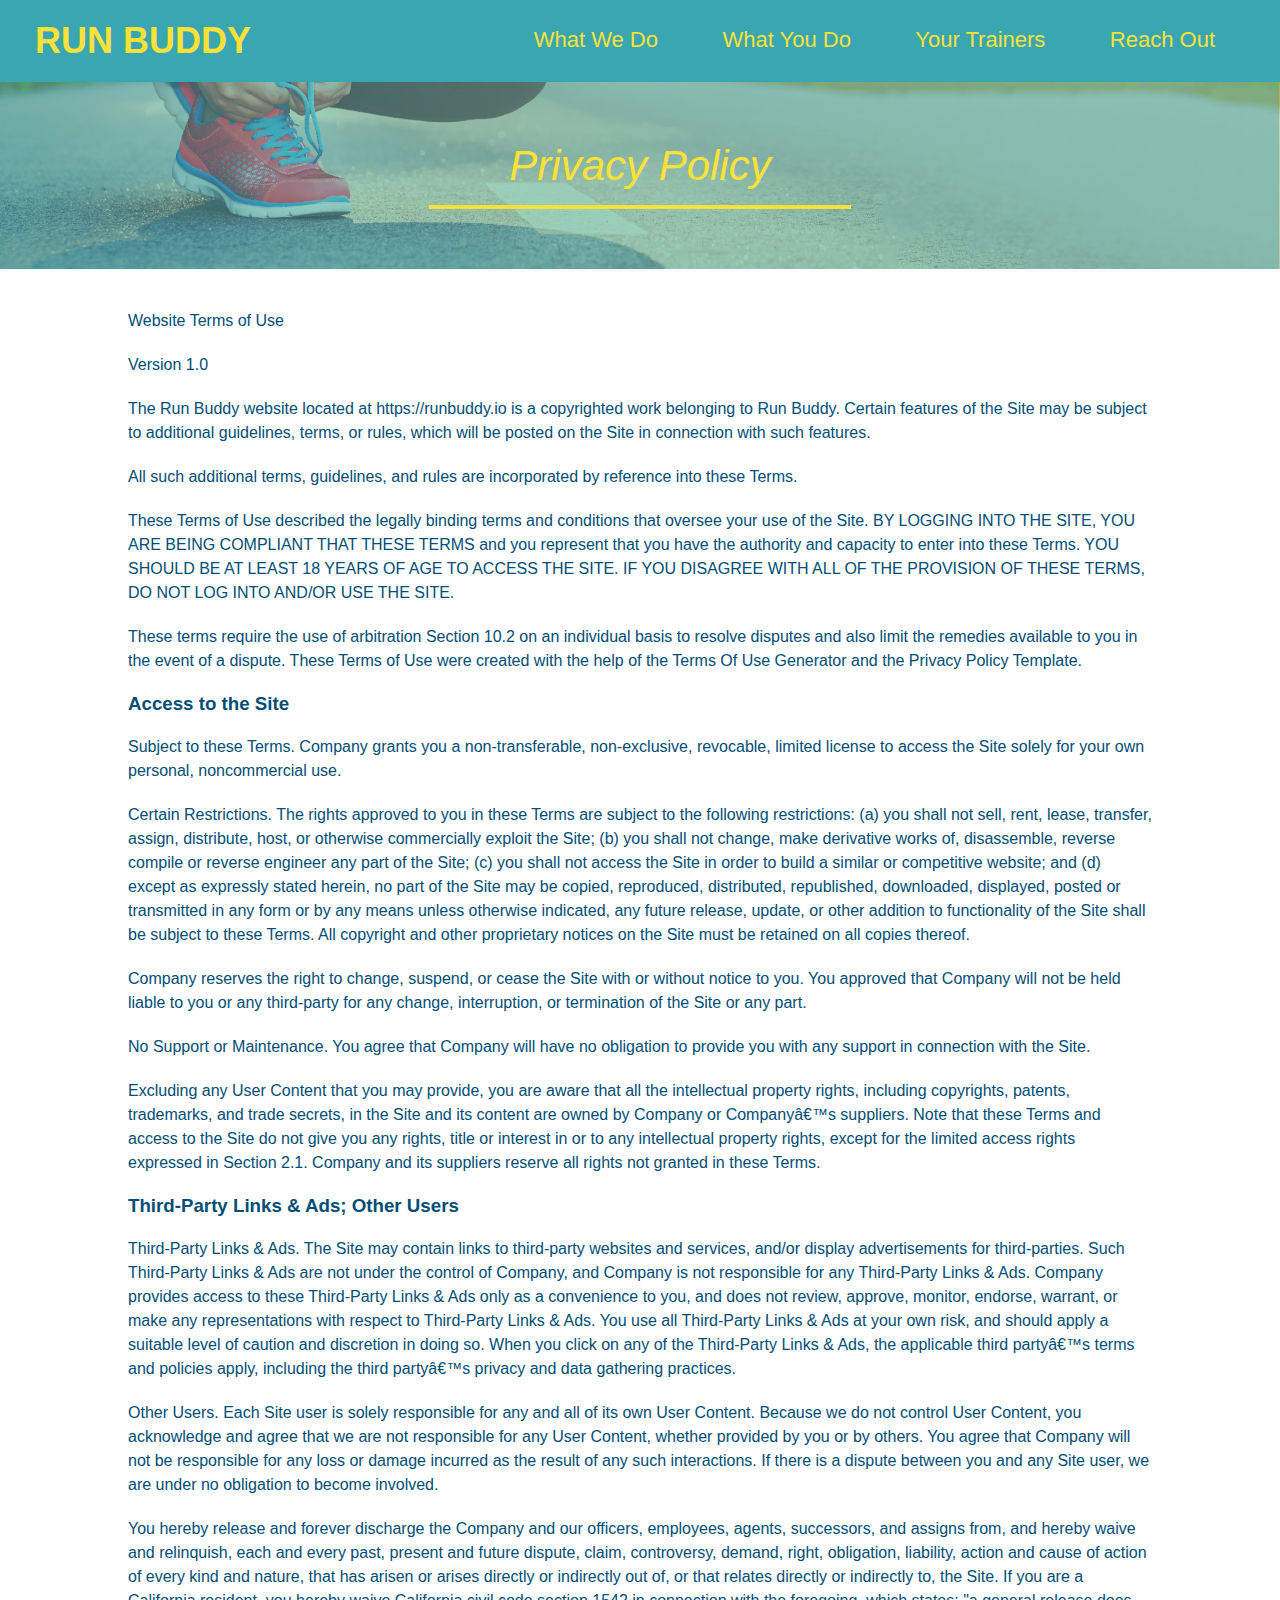
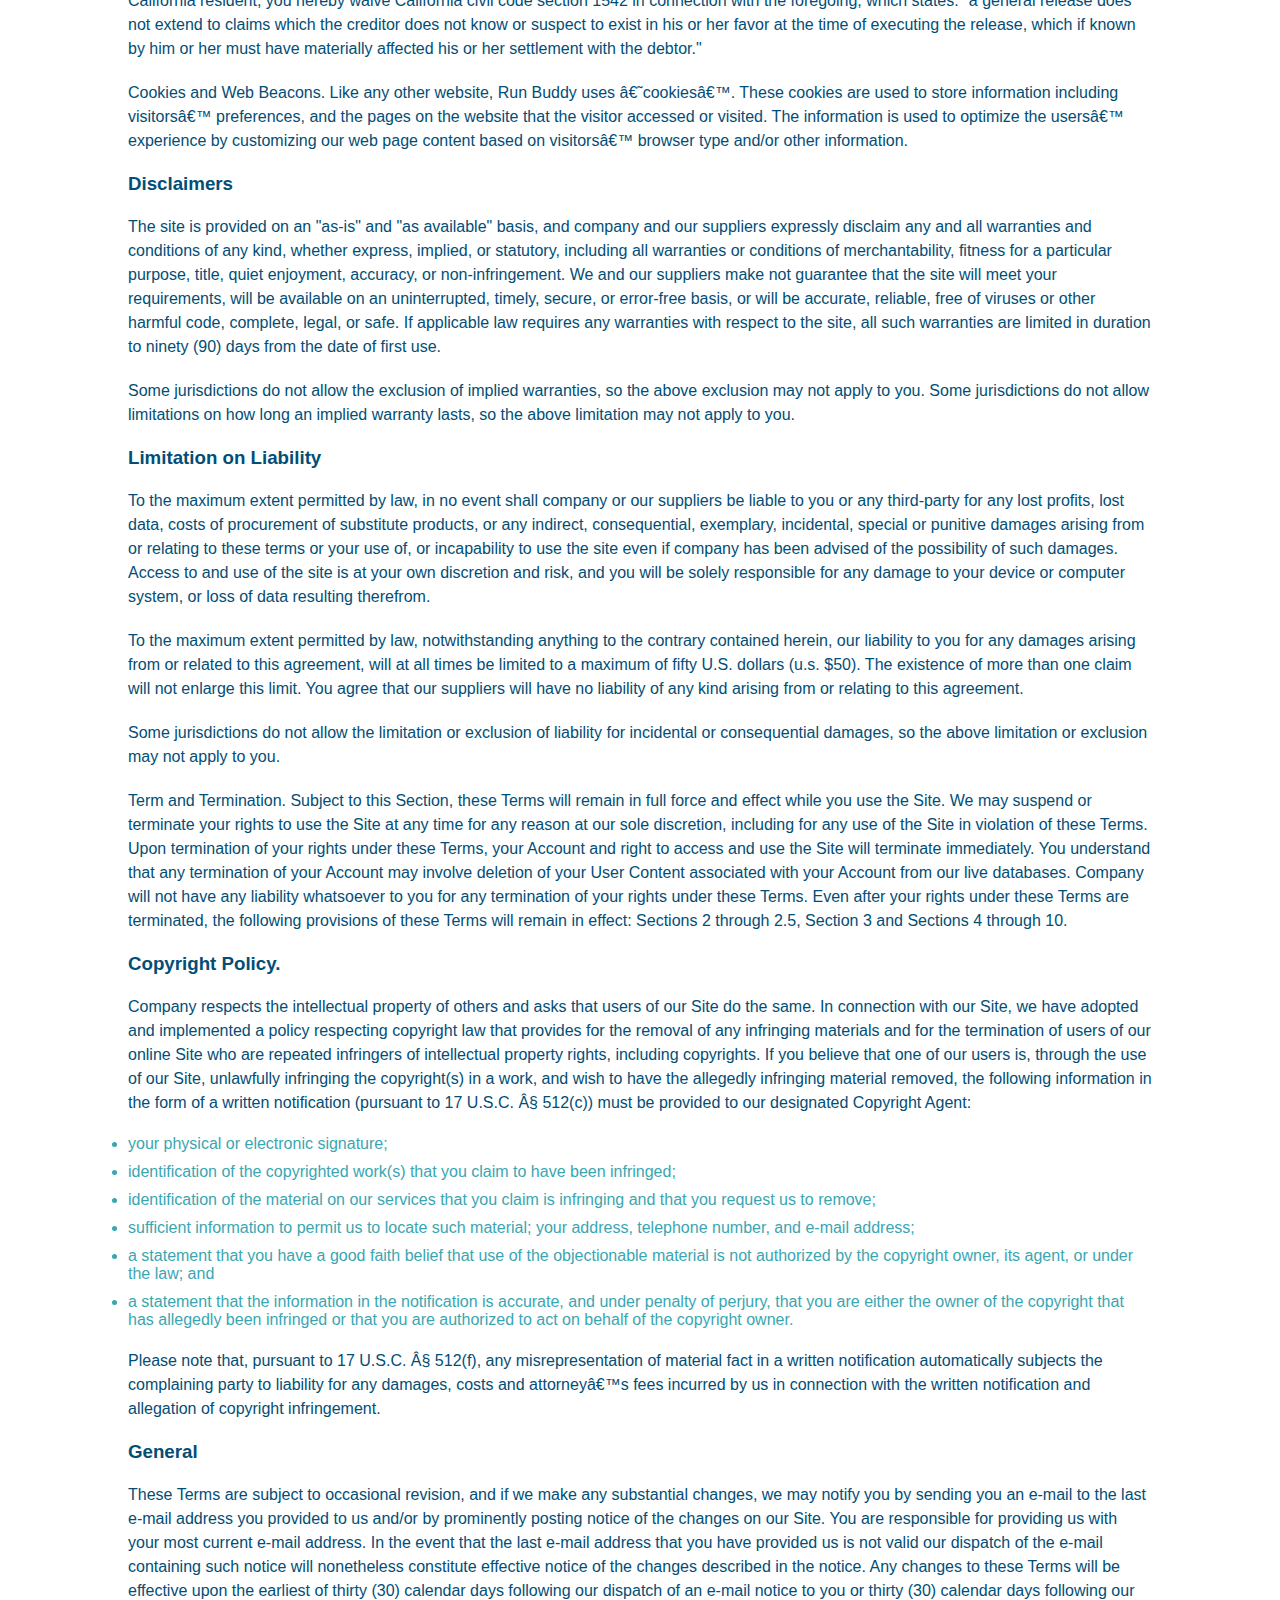
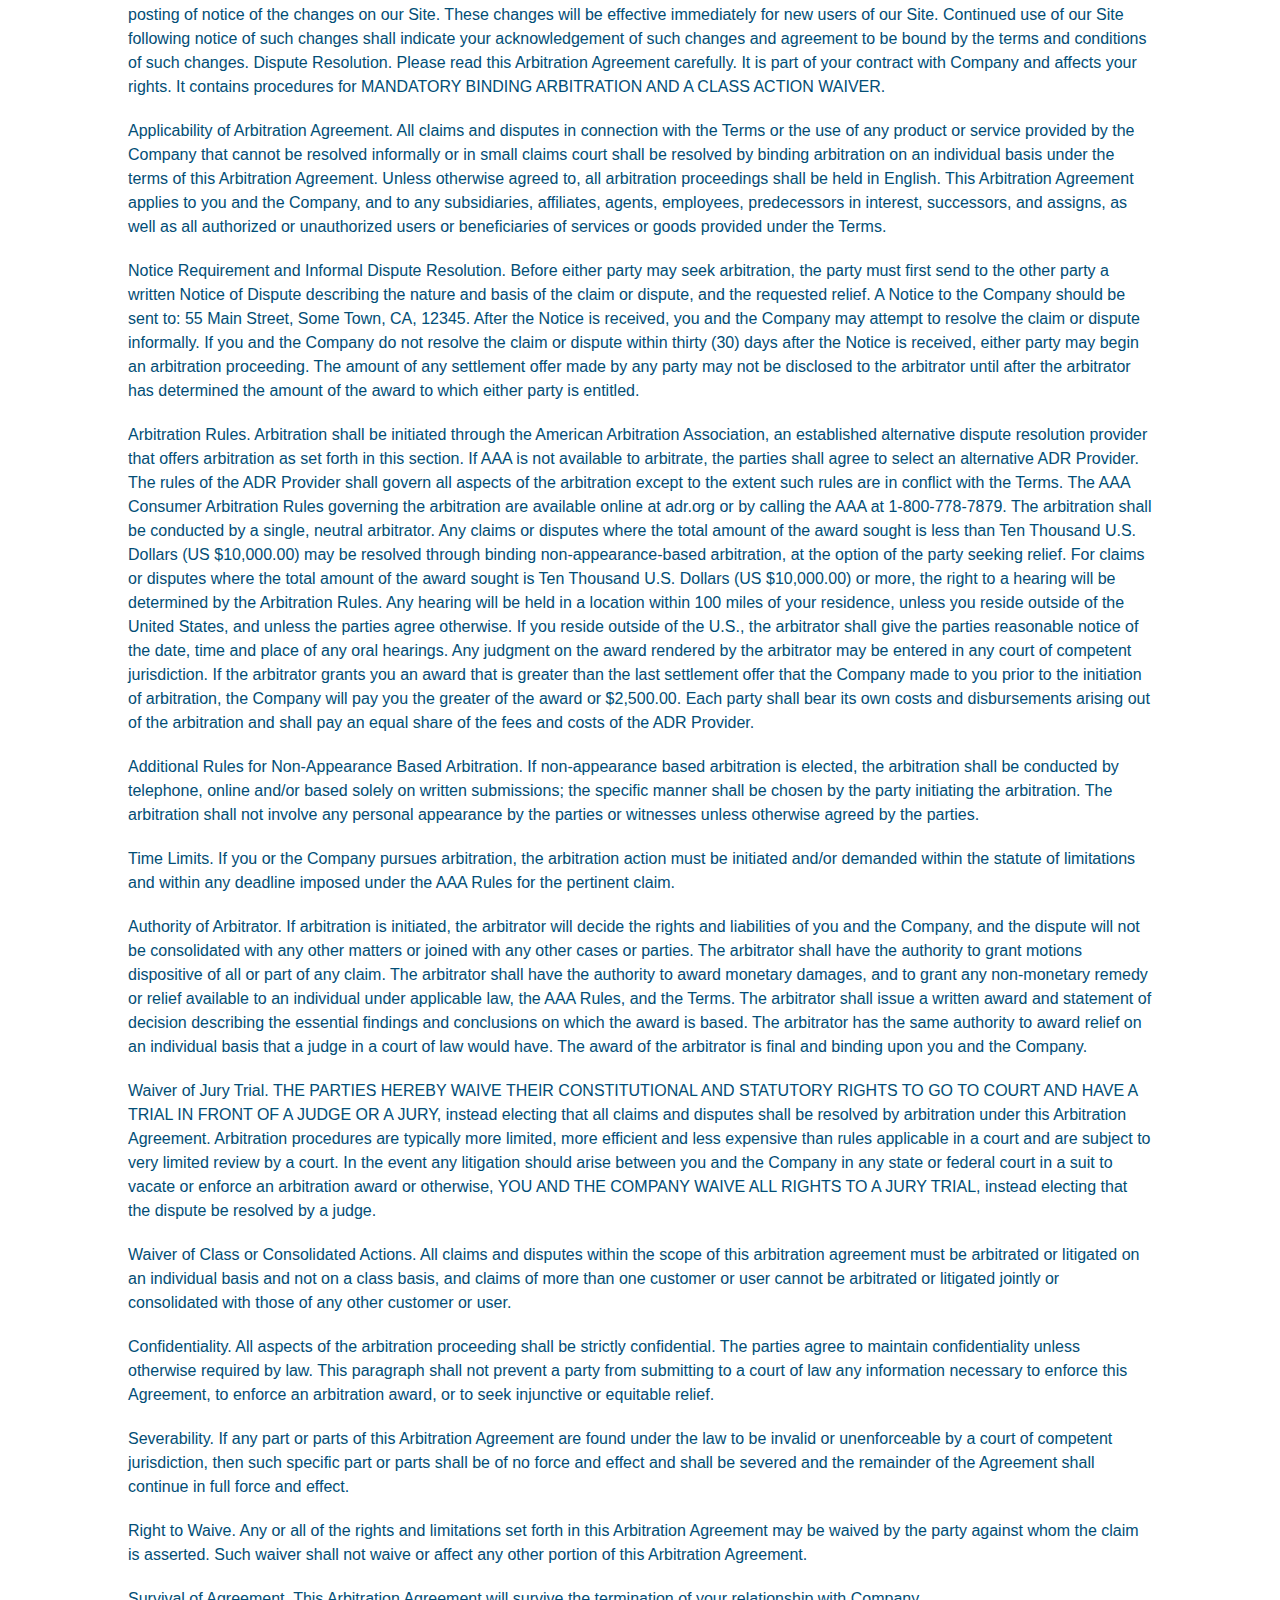
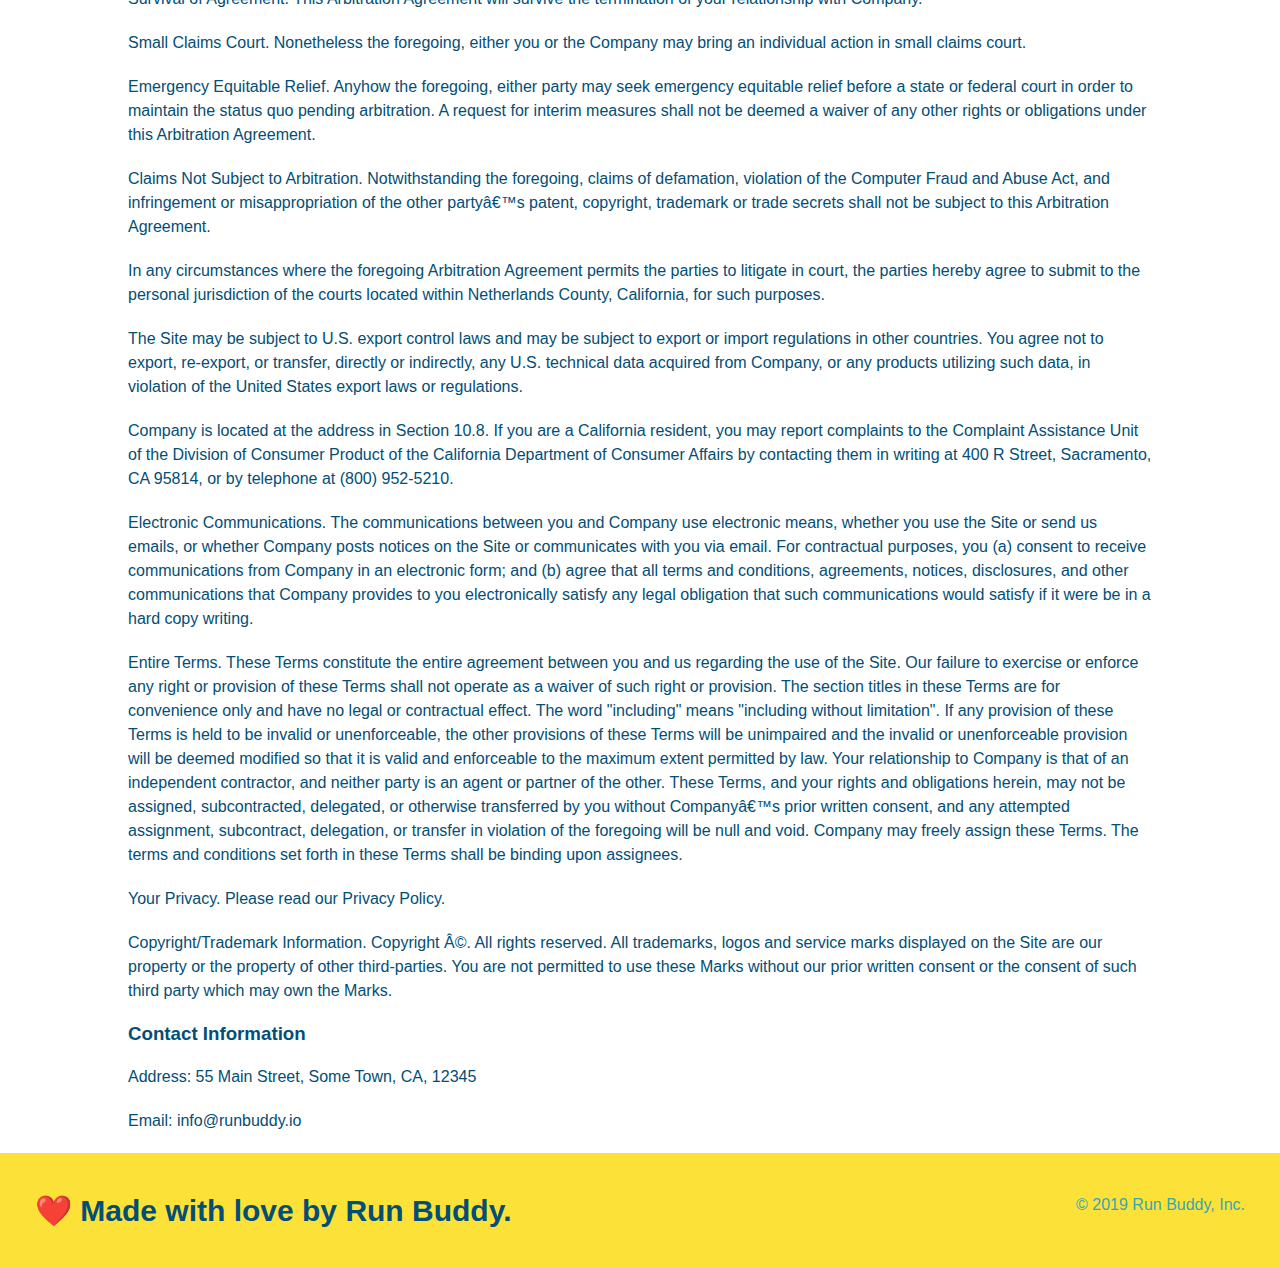
<file: run-buddy/private-policy.html>
<!DOCTYPE html>
<html lang="en">

<head>
  <meta charset="UTF-8" />
  <title>Privacy Policy - Run Buddy</title>
  <link rel="stylesheet" href="./assets/css/style.css" />
  <link rel="stylesheet" href="./assets/css/secondary-styles.css" />
</head>

<body>
  <!-- navigation -->
  <header>
  <h1>
    <a href="/">
      RUN BUDDY
    </a>
  </h1>
  <nav>
      <!-- Unordered list element -->
    <ul>
      <!-- List item element-->
      <li>
          <!-- Anchor element -->
        <a href="./index.html#what-we-do">What We Do</a>
      </li>
      <li>
        <a href="./index.html#what-you-do">What You Do</a>
      </li>
      <li>
        <a href="./index.html#your-trainers">Your Trainers</a>
      </li>
      <li>
        <a href="./index.html#reach-out">Reach Out</a>
      </li>
    </ul>
  </nav>
</header>

<section class="hero">
  <h2 class="page-title">
    Privacy Policy
  </h2>
</section>

<article class="secondary-content">
  <p>
    Website Terms of Use
  </p>

  <p>
    Version 1.0
  </p>

  <p>
    The Run Buddy website located at https://runbuddy.io is a copyrighted work belonging to Run Buddy. Certain
    features of the Site may be subject to additional guidelines, terms, or rules, which will be posted on the Site
    in connection with such features.
  </p>

  <p>
    All such additional terms, guidelines, and rules are incorporated by reference into these Terms.
  </p>

  <p>
    These Terms of Use described the legally binding terms and conditions that oversee your use of the Site. BY
    LOGGING INTO THE SITE, YOU ARE BEING COMPLIANT THAT THESE TERMS and you represent that you have the authority
    and capacity to enter into these Terms. YOU SHOULD BE AT LEAST 18 YEARS OF AGE TO ACCESS THE SITE. IF YOU
    DISAGREE WITH ALL OF THE PROVISION OF THESE TERMS, DO NOT LOG INTO AND/OR USE THE SITE.
  </p>

  <p>
    These terms require the use of arbitration Section 10.2 on an individual basis to resolve disputes and also
    limit the remedies available to you in the event of a dispute. These Terms of Use were created with the help of
    the Terms Of Use Generator and the Privacy Policy Template.
  </p>

  <h3>
    Access to the Site
  </h3>

  <p>
    Subject to these Terms. Company grants you a non-transferable, non-exclusive, revocable, limited license to
    access the Site solely for your own personal, noncommercial use.
  </p>

  <p>
    Certain Restrictions. The rights approved to you in these Terms are subject to the following restrictions: (a)
    you shall not sell, rent, lease, transfer, assign, distribute, host, or otherwise commercially exploit the Site;
    (b) you shall not change, make derivative works of, disassemble, reverse compile or reverse engineer any part of
    the Site; (c) you shall not access the Site in order to build a similar or competitive website; and (d) except
    as expressly stated herein, no part of the Site may be copied, reproduced, distributed, republished, downloaded,
    displayed, posted or transmitted in any form or by any means unless otherwise indicated, any future release,
    update, or other addition to functionality of the Site shall be subject to these Terms. All copyright and other
    proprietary notices on the Site must be retained on all copies thereof.
  </p>

  <p>
    Company reserves the right to change, suspend, or cease the Site with or without notice to you. You approved
    that Company will not be held liable to you or any third-party for any change, interruption, or termination of
    the Site or any part.
  </p>

  <p>
    No Support or Maintenance. You agree that Company will have no obligation to provide you with any support in
    connection with the Site.
  </p>

  <p>
    Excluding any User Content that you may provide, you are aware that all the intellectual property rights,
    including copyrights, patents, trademarks, and trade secrets, in the Site and its content are owned by Company
    or Companyâ€™s suppliers. Note that these Terms and access to the Site do not give you any rights, title or
    interest in or to any intellectual property rights, except for the limited access rights expressed in Section
    2.1. Company and its suppliers reserve all rights not granted in these Terms.
  </p>

  <h3>
    Third-Party Links & Ads; Other Users
  </h3>

  <p>
    Third-Party Links & Ads. The Site may contain links to third-party websites and services, and/or display
    advertisements for third-parties. Such Third-Party Links & Ads are not under the control of Company, and Company
    is not responsible for any Third-Party Links & Ads. Company provides access to these Third-Party Links & Ads
    only as a convenience to you, and does not review, approve, monitor, endorse, warrant, or make any
    representations with respect to Third-Party Links & Ads. You use all Third-Party Links & Ads at your own risk,
    and should apply a suitable level of caution and discretion in doing so. When you click on any of the
    Third-Party Links & Ads, the applicable third partyâ€™s terms and policies apply, including the third partyâ€™s
    privacy and data gathering practices.
  </p>

  <p>
    Other Users. Each Site user is solely responsible for any and all of its own User Content. Because we do not
    control User Content, you acknowledge and agree that we are not responsible for any User Content, whether
    provided by you or by others. You agree that Company will not be responsible for any loss or damage incurred as
    the result of any such interactions. If there is a dispute between you and any Site user, we are under no
    obligation to become involved.
  </p>

  <p>
    You hereby release and forever discharge the Company and our officers, employees, agents, successors, and
    assigns from, and hereby waive and relinquish, each and every past, present and future dispute, claim,
    controversy, demand, right, obligation, liability, action and cause of action of every kind and nature, that has
    arisen or arises directly or indirectly out of, or that relates directly or indirectly to, the Site. If you are
    a California resident, you hereby waive California civil code section 1542 in connection with the foregoing,
    which states: "a general release does not extend to claims which the creditor does not know or suspect to exist
    in his or her favor at the time of executing the release, which if known by him or her must have materially
    affected his or her settlement with the debtor."
  </p>

  <p>
    Cookies and Web Beacons. Like any other website, Run Buddy uses â€˜cookiesâ€™. These cookies are used to store
    information including visitorsâ€™ preferences, and the pages on the website that the visitor accessed or visited.
    The information is used to optimize the usersâ€™ experience by customizing our web page content based on visitorsâ€™
    browser type and/or other information.
  </p>

  <h3>
    Disclaimers
  </h3>

  <p>
    The site is provided on an "as-is" and "as available" basis, and company and our suppliers expressly disclaim
    any and all warranties and conditions of any kind, whether express, implied, or statutory, including all
    warranties or conditions of merchantability, fitness for a particular purpose, title, quiet enjoyment, accuracy,
    or non-infringement. We and our suppliers make not guarantee that the site will meet your requirements, will be
    available on an uninterrupted, timely, secure, or error-free basis, or will be accurate, reliable, free of
    viruses or other harmful code, complete, legal, or safe. If applicable law requires any warranties with respect
    to the site, all such warranties are limited in duration to ninety (90) days from the date of first use.
  </p>

  <p>
    Some jurisdictions do not allow the exclusion of implied warranties, so the above exclusion may not apply to
    you. Some jurisdictions do not allow limitations on how long an implied warranty lasts, so the above limitation
    may not apply to you.
  </p>

  <h3>
    Limitation on Liability
  </h3>

  <p>
    To the maximum extent permitted by law, in no event shall company or our suppliers be liable to you or any
    third-party for any lost profits, lost data, costs of procurement of substitute products, or any indirect,
    consequential, exemplary, incidental, special or punitive damages arising from or relating to these terms or
    your use of, or incapability to use the site even if company has been advised of the possibility of such
    damages. Access to and use of the site is at your own discretion and risk, and you will be solely responsible
    for any damage to your device or computer system, or loss of data resulting therefrom.
  </p>

  <p>
    To the maximum extent permitted by law, notwithstanding anything to the contrary contained herein, our liability
    to you for any damages arising from or related to this agreement, will at all times be limited to a maximum of
    fifty U.S. dollars (u.s. $50). The existence of more than one claim will not enlarge this limit. You agree that
    our suppliers will have no liability of any kind arising from or relating to this agreement.
  </p>

  <p>
    Some jurisdictions do not allow the limitation or exclusion of liability for incidental or consequential
    damages, so the above limitation or exclusion may not apply to you.
  </p>

  <p>
    Term and Termination. Subject to this Section, these Terms will remain in full force and effect while you use
    the Site. We may suspend or terminate your rights to use the Site at any time for any reason at our sole
    discretion, including for any use of the Site in violation of these Terms. Upon termination of your rights under
    these Terms, your Account and right to access and use the Site will terminate immediately. You understand that
    any termination of your Account may involve deletion of your User Content associated with your Account from our
    live databases. Company will not have any liability whatsoever to you for any termination of your rights under
    these Terms. Even after your rights under these Terms are terminated, the following provisions of these Terms
    will remain in effect: Sections 2 through 2.5, Section 3 and Sections 4 through 10.
  </p>

  <h3>
    Copyright Policy.
  </h3>

  <p>
    Company respects the intellectual property of others and asks that users of our Site do the same. In connection
    with our Site, we have adopted and implemented a policy respecting copyright law that provides for the removal
    of any infringing materials and for the termination of users of our online Site who are repeated infringers of
    intellectual property rights, including copyrights. If you believe that one of our users is, through the use of
    our Site, unlawfully infringing the copyright(s) in a work, and wish to have the allegedly infringing material
    removed, the following information in the form of a written notification (pursuant to 17 U.S.C. Â§ 512(c)) must
    be provided to our designated Copyright Agent:
  </p>

  <ul>
    <li>
      your physical or electronic signature;
    </li>
    <li>
      identification of the copyrighted work(s) that you claim to have been infringed;
    </li>
    <li>
      identification of the material on our services that you claim is infringing and that you request us to remove;
    </li>
    <li>
      sufficient information to permit us to locate such material; your address, telephone number, and e-mail
      address;
    </li>
    <li>
      a statement that you have a good faith belief that use of the objectionable material is not authorized by the
      copyright owner, its agent, or under the law; and
    </li>
    <li>
      a statement that the information in the notification is accurate, and under penalty of perjury, that you are
      either the owner of the copyright that has allegedly been infringed or that you are authorized to act on
      behalf of the copyright owner.
    </li>
  </ul>

  <p>
    Please note that, pursuant to 17 U.S.C. Â§ 512(f), any misrepresentation of material fact in a written
    notification automatically subjects the complaining party to liability for any damages, costs and attorneyâ€™s
    fees incurred by us in connection with the written notification and allegation of copyright infringement.
  </p>

  <h3>
    General
  </h3>

  <p>
    These Terms are subject to occasional revision, and if we make any substantial changes, we may notify you by
    sending you an e-mail to the last e-mail address you provided to us and/or by prominently posting notice of the
    changes on our Site. You are responsible for providing us with your most current e-mail address. In the event
    that the last e-mail address that you have provided us is not valid our dispatch of the e-mail containing such
    notice will nonetheless constitute effective notice of the changes described in the notice. Any changes to these
    Terms will be effective upon the earliest of thirty (30) calendar days following our dispatch of an e-mail
    notice to you or thirty (30) calendar days following our posting of notice of the changes on our Site. These
    changes will be effective immediately for new users of our Site. Continued use of our Site following notice of
    such changes shall indicate your acknowledgement of such changes and agreement to be bound by the terms and
    conditions of such changes. Dispute Resolution. Please read this Arbitration Agreement carefully. It is part of
    your contract with Company and affects your rights. It contains procedures for MANDATORY BINDING ARBITRATION AND
    A CLASS ACTION WAIVER.
  </p>

  <p>
    Applicability of Arbitration Agreement. All claims and disputes in connection with the Terms or the use of any
    product or service provided by the Company that cannot be resolved informally or in small claims court shall be
    resolved by binding arbitration on an individual basis under the terms of this Arbitration Agreement. Unless
    otherwise agreed to, all arbitration proceedings shall be held in English. This Arbitration Agreement applies to
    you and the Company, and to any subsidiaries, affiliates, agents, employees, predecessors in interest,
    successors, and assigns, as well as all authorized or unauthorized users or beneficiaries of services or goods
    provided under the Terms.
  </p>

  <p>
    Notice Requirement and Informal Dispute Resolution. Before either party may seek arbitration, the party must
    first send to the other party a written Notice of Dispute describing the nature and basis of the claim or
    dispute, and the requested relief. A Notice to the Company should be sent to: 55 Main Street, Some Town, CA,
    12345. After the Notice is received, you and the Company may attempt to resolve the claim or dispute informally.
    If you and the Company do not resolve the claim or dispute within thirty (30) days after the Notice is received,
    either party may begin an arbitration proceeding. The amount of any settlement offer made by any party may not
    be disclosed to the arbitrator until after the arbitrator has determined the amount of the award to which either
    party is entitled.
  </p>

  <p>
    Arbitration Rules. Arbitration shall be initiated through the American Arbitration Association, an established
    alternative dispute resolution provider that offers arbitration as set forth in this section. If AAA is not
    available to arbitrate, the parties shall agree to select an alternative ADR Provider. The rules of the ADR
    Provider shall govern all aspects of the arbitration except to the extent such rules are in conflict with the
    Terms. The AAA Consumer Arbitration Rules governing the arbitration are available online at adr.org or by
    calling the AAA at 1-800-778-7879. The arbitration shall be conducted by a single, neutral arbitrator. Any
    claims or disputes where the total amount of the award sought is less than Ten Thousand U.S. Dollars (US
    $10,000.00) may be resolved through binding non-appearance-based arbitration, at the option of the party seeking
    relief. For claims or disputes where the total amount of the award sought is Ten Thousand U.S. Dollars (US
    $10,000.00) or more, the right to a hearing will be determined by the Arbitration Rules. Any hearing will be
    held in a location within 100 miles of your residence, unless you reside outside of the United States, and
    unless the parties agree otherwise. If you reside outside of the U.S., the arbitrator shall give the parties
    reasonable notice of the date, time and place of any oral hearings. Any judgment on the award rendered by the
    arbitrator may be entered in any court of competent jurisdiction. If the arbitrator grants you an award that is
    greater than the last settlement offer that the Company made to you prior to the initiation of arbitration, the
    Company will pay you the greater of the award or $2,500.00. Each party shall bear its own costs and
    disbursements arising out of the arbitration and shall pay an equal share of the fees and costs of the ADR
    Provider.
  </p>

  <p>
    Additional Rules for Non-Appearance Based Arbitration. If non-appearance based arbitration is elected, the
    arbitration shall be conducted by telephone, online and/or based solely on written submissions; the specific
    manner shall be chosen by the party initiating the arbitration. The arbitration shall not involve any personal
    appearance by the parties or witnesses unless otherwise agreed by the parties.
  </p>

  <p>
    Time Limits. If you or the Company pursues arbitration, the arbitration action must be initiated and/or demanded
    within the statute of limitations and within any deadline imposed under the AAA Rules for the pertinent claim.
  </p>

  <p>
    Authority of Arbitrator. If arbitration is initiated, the arbitrator will decide the rights and liabilities of
    you and the Company, and the dispute will not be consolidated with any other matters or joined with any other
    cases or parties. The arbitrator shall have the authority to grant motions dispositive of all or part of any
    claim. The arbitrator shall have the authority to award monetary damages, and to grant any non-monetary remedy
    or relief available to an individual under applicable law, the AAA Rules, and the Terms. The arbitrator shall
    issue a written award and statement of decision describing the essential findings and conclusions on which the
    award is based. The arbitrator has the same authority to award relief on an individual basis that a judge in a
    court of law would have. The award of the arbitrator is final and binding upon you and the Company.
  </p>

  <p>
    Waiver of Jury Trial. THE PARTIES HEREBY WAIVE THEIR CONSTITUTIONAL AND STATUTORY RIGHTS TO GO TO COURT AND HAVE
    A TRIAL IN FRONT OF A JUDGE OR A JURY, instead electing that all claims and disputes shall be resolved by
    arbitration under this Arbitration Agreement. Arbitration procedures are typically more limited, more efficient
    and less expensive than rules applicable in a court and are subject to very limited review by a court. In the
    event any litigation should arise between you and the Company in any state or federal court in a suit to vacate
    or enforce an arbitration award or otherwise, YOU AND THE COMPANY WAIVE ALL RIGHTS TO A JURY TRIAL, instead
    electing that the dispute be resolved by a judge.
  </p>

  <p>
    Waiver of Class or Consolidated Actions. All claims and disputes within the scope of this arbitration agreement
    must be arbitrated or litigated on an individual basis and not on a class basis, and claims of more than one
    customer or user cannot be arbitrated or litigated jointly or consolidated with those of any other customer or
    user.
  </p>

  <p>
    Confidentiality. All aspects of the arbitration proceeding shall be strictly confidential. The parties agree to
    maintain confidentiality unless otherwise required by law. This paragraph shall not prevent a party from
    submitting to a court of law any information necessary to enforce this Agreement, to enforce an arbitration
    award, or to seek injunctive or equitable relief.
  </p>

  <p>
    Severability. If any part or parts of this Arbitration Agreement are found under the law to be invalid or
    unenforceable by a court of competent jurisdiction, then such specific part or parts shall be of no force and
    effect and shall be severed and the remainder of the Agreement shall continue in full force and effect.
  </p>

  <p>
    Right to Waive. Any or all of the rights and limitations set forth in this Arbitration Agreement may be waived
    by the party against whom the claim is asserted. Such waiver shall not waive or affect any other portion of this
    Arbitration Agreement.
  </p>

  <p>
    Survival of Agreement. This Arbitration Agreement will survive the termination of your relationship with
    Company.
  </p>

  <p>
    Small Claims Court. Nonetheless the foregoing, either you or the Company may bring an individual action in small
    claims court.
  </p>

  <p>
    Emergency Equitable Relief. Anyhow the foregoing, either party may seek emergency equitable relief before a
    state or federal court in order to maintain the status quo pending arbitration. A request for interim measures
    shall not be deemed a waiver of any other rights or obligations under this Arbitration Agreement.
  </p>

  <p>
    Claims Not Subject to Arbitration. Notwithstanding the foregoing, claims of defamation, violation of the
    Computer Fraud and Abuse Act, and infringement or misappropriation of the other partyâ€™s patent, copyright,
    trademark or trade secrets shall not be subject to this Arbitration Agreement.
  </p>

  <p>
    In any circumstances where the foregoing Arbitration Agreement permits the parties to litigate in court, the
    parties hereby agree to submit to the personal jurisdiction of the courts located within Netherlands County,
    California, for such purposes.
  </p>

  <p>
    The Site may be subject to U.S. export control laws and may be subject to export or import regulations in other
    countries. You agree not to export, re-export, or transfer, directly or indirectly, any U.S. technical data
    acquired from Company, or any products utilizing such data, in violation of the United States export laws or
    regulations.
  </p>

  <p>
    Company is located at the address in Section 10.8. If you are a California resident, you may report complaints
    to the Complaint Assistance Unit of the Division of Consumer Product of the California Department of Consumer
    Affairs by contacting them in writing at 400 R Street, Sacramento, CA 95814, or by telephone at (800) 952-5210.
  </p>

  <p>
    Electronic Communications. The communications between you and Company use electronic means, whether you use the
    Site or send us emails, or whether Company posts notices on the Site or communicates with you via email. For
    contractual purposes, you (a) consent to receive communications from Company in an electronic form; and (b)
    agree that all terms and conditions, agreements, notices, disclosures, and other communications that Company
    provides to you electronically satisfy any legal obligation that such communications would satisfy if it were be
    in a hard copy writing.
  </p>

  <p>
    Entire Terms. These Terms constitute the entire agreement between you and us regarding the use of the Site. Our
    failure to exercise or enforce any right or provision of these Terms shall not operate as a waiver of such right
    or provision. The section titles in these Terms are for convenience only and have no legal or contractual
    effect. The word "including" means "including without limitation". If any provision of these Terms is held to be
    invalid or unenforceable, the other provisions of these Terms will be unimpaired and the invalid or
    unenforceable provision will be deemed modified so that it is valid and enforceable to the maximum extent
    permitted by law. Your relationship to Company is that of an independent contractor, and neither party is an
    agent or partner of the other. These Terms, and your rights and obligations herein, may not be assigned,
    subcontracted, delegated, or otherwise transferred by you without Companyâ€™s prior written consent, and any
    attempted assignment, subcontract, delegation, or transfer in violation of the foregoing will be null and void.
    Company may freely assign these Terms. The terms and conditions set forth in these Terms shall be binding upon
    assignees.
  </p>

  <p>
    Your Privacy. Please read our Privacy Policy.
  </p>

  <p>
    Copyright/Trademark Information. Copyright Â©. All rights reserved. All trademarks, logos and service marks
    displayed on the Site are our property or the property of other third-parties. You are not permitted to use
    these Marks without our prior written consent or the consent of such third party which may own the Marks.
  </p>

  <h3>
    Contact Information
  </h3>

  <p>
    Address: 55 Main Street, Some Town, CA, 12345
  </p>

  <p>
    Email: info@runbuddy.io
  </p>
</article>


<!-- footer -->
  <footer>
    <h2>❤️ Made with love by Run Buddy.</h2>
    <div>
      &copy; 2019 Run Buddy, Inc.
    </div>
  </footer>
</body>
</html>
</file>
<file: assets/css/style.css>
:root {
  --primary-color: #fce138;
  --secondary-color: #024e76;
  --tertiary-color: #39a6b2;
}


* {
  box-sizing: border-box;
  margin: 0;
  padding: 0;
}

body {
  color: var(--tertiary-color);
  font-family: Helvetica, Arial, sans-serif;
}


/* HEADER / NAV BAR STYLES START */

header {
  z-index: 9999;
  padding: 20px 35px;
  background-color: var(--tertiary-color);
  display: flex;
  justify-content: space-between;
  flex-wrap: wrap;
  position: sticky;
  position: -webkit-sticky;
  top: 0;
  background-image: url("../images/hero-bg.jpg");
  background-size: cover;
  background-attachment: fixed;
  background-position: 80%;
}

header h1 {
  font-weight: bold;
  margin: 0;
  font-size: 36px;
  color: var(--primary-color);
  text-shadow: 0 0 10px rgba(0, 0, 0, 0.5);
}

header a {
  text-decoration: none;
  color: var(--primary-color);
}

header nav {
  margin: 7px 0;
}

header nav ul {
  display: flex;
  flex-wrap: wrap;
  justify-content: space-between;
  align-items: center;
  list-style: none;
}

header nav ul li a {
  padding: 10px 15px;
  font-weight: lighter;
  font-size: 1.55vw;
  text-shadow: 0 0 10px rgba(0, 0, 0, 0.5);
}

header nav ul li a:hover {
  background: var(--primary-color);
  color: var(--secondary-color);
  border-radius: 15px;
  text-shadow: none;
}

/* HEADER / NAVBAR STYLES END */



/* FOOTER STYLES START */
footer {
  background: var(--primary-color);
  padding: 40px 35px;
  display: flex;
  justify-content: space-between;
  flex-wrap: wrap;
  width: 100%;
}

footer h2 {
  color: var(--secondary-color);
  font-size: 30px;
  margin: 0;
}

footer div {
  line-height: 1.5;
  text-align: right;
}

footer a {
  color: var(--secondary-color);
}
/* END FOOTER STYLES */

/* STYLE ALL SECTION TAGS */
section {
  padding: 60px;
}

/* HERO STYLES START */
.hero {
  background-image: url('../images/hero-bg.jpg');
  background-size: cover;
  display: flex;
  justify-content: center;
  flex-wrap: wrap;
  align-items: flex-start;
  background-attachment: fixed;
  background-position: 80%;
}

.hero-cta {
  width: 35%;
  text-align: right;
  margin: 3.5%;
  color: #fff;
  font-size: 18px;
  line-height: 1.2;
}

.hero-cta h2 {
  font-style: italic;
  font-size: 55px;
  color: var(--primary-color);
  text-shadow: 0 0 10px rgba(0, 0, 0, 0.5);
}

.hero-form {
  border: 3px solid var(--secondary-color);
  background-color: rgba(255, 225, 56, 0.8);
  padding: 20px;
  color: var(--secondary-color);
  width: 40%;
  margin: 3.5%;
  border-radius: 15px;
  box-shadow: 0 0 10px rgba(0, 0, 0, 0.5);
}

.hero-form button:hover {
  background-color: var(--tertiary-color);  
}

.hero-form h3 {
  font-size: 24px;
  margin: 0;
}
.hero-form p {
  margin: 5px 0 15px 0;
}

.form-input {
  border: 1px solid var(--secondary-color);
  display: block;
  padding: 7px 15px;
  font-size: 16px;
  color: var(--secondary-color);
  width: 100%;
  margin-bottom: 15px; 
  border-radius: 10px;
  background-color: rgba(255,255,255, 0.75);
}

.form-input:focus {
  background-color: rgba(255,255,255, 1);
  outline: none;
}

.hero-form label {
  margin: 0 5px;
}

.hero-form button {
  color: var(--primary-color);
  background-color: var(--secondary-color);
  border: none;
  padding: 10px 20px;
  font-size: 16px;
  border-radius: 10px;
} 

.checkbox-wrapper input, .radio-wrapper input {
  opacity: 0;
}

.checkbox-wrapper label, .radio-wrapper label {
  position: relative;
  left: 10px;
  margin: 10px;
  line-height: 1.6;
}

.checkbox-wrapper label::before, .radio-wrapper label::before {
  content: "";
  height: 20px;
  width: 20px;
  background: rgba(255, 255, 255, 0.75);  
  border: 1px solid var(--secondary-color);  
  position: absolute;
  top: -4px;
  left: -30px;
}

.radio-wrapper label::before {
  border-radius: 50%;
}

.radio-wrapper label::after {
  content: "";
  width: 20px;
  height: 20px;
  border-radius: 50%;
  background-image: radial-gradient(circle, var(--tertiary-color), var(--secondary-color));;
  position: absolute;
  left: -29px;
  top: -3px;
}

.checkbox-wrapper label::after {
  content: "";
  height: 6px;
  width: 14px;
  border-left: 2px solid var(--secondary-color);
  border-bottom: 2px solid var(--secondary-color);
  position: absolute;
  left: -26px;
  top: 1px;
  transform: rotate(-58deg);
}

.checkbox-wrapper input + label::after, 
.radio-wrapper input + label::after {
  content: none;
}

.checkbox-wrapper input:checked + label::after, 
.radio-wrapper input:checked + label::after {
  content: "";
}
/* HERO STYLES END */


/* SECTION TITLE STYLES START */
.section-title {
  font-size: 48px;
  border-bottom: 3px solid;
  color: var(--secondary-color);
  padding-bottom: 20px;
  text-align: center;
  margin: 0 auto 35px auto;
  width: 50%;
}

.primary-border {
  border-color: var(--primary-color);
}

.secondary-border {
  border-color: var(--tertiary-color);
}
/* SECTION TITLE STYLES END */

/* WHAT WE DO STYLES */

.intro p {
  line-height: 1.7;
  color: var(--tertiary-color);
  width: 80%;
  margin: 0 auto;
  font-size: 20px;
  text-align: center;
}
/* WHAT YOU DO STYLES END */


/* WHAT YOU DO STYLES START */
.steps { 
  background: var(--primary-color);
}

.step {
  margin: 50px auto;
  padding-bottom: 50px;
  width: 80%;
  border-bottom: 1px solid var(--tertiary-color);
  display: flex;
  flex-wrap: wrap;
  align-items: center;
  justify-content: space-between;
}

.step:last-child {
  border-bottom: none;
}

.step h3 {
  color: var(--secondary-color);
  font-size: 46px;
  flex: 1 30%;
}

.step-info {
  flex: 2 70%;
  display: flex;
  flex-wrap: wrap;
  align-items: center;
}

.step-img {
  flex: 1 12%;
  margin-right: 20px;
}

.step-img img {
  max-width: 100%;
}

.step-text {
  flex: 12;
}

.step-text p {
  color: var(--tertiary-color);
  font-size: 18px;
}

.step-text h4 {
  font-size: 26px;
  line-height: 1.5;
  color: var(--secondary-color);
}
/* WHAT YOU DO STYLES END */

/* MEET THE TRAINERS START */
.trainers {
  width: 100%;
  margin: 0 auto;
  display: flex;
  flex-wrap: wrap;
  justify-content: space-around;
}

.trainer {
  margin: 20px;
  flex: 1;
  background: var(--secondary-color);
  color: var(--primary-color);
}

.trainer img {
  width: 100%;
}

.trainer-bio {
  padding: 25px;
  line-height: 1.3;
}

.trainer-bio h3 {
  font-size: 28px;
}

.trainer-bio h4 {
  font-weight: lighter;
  font-size: 22px;
  margin-bottom: 15px;
}

.trainer-bio p {
  font-size: 17px;
}
/* TRAINER STYLES END */

/* REACH OUT STYLES START */
.contact {
  background: var(--secondary-color);
}

.contact h2 {
  color: var(--primary-color);
}

.contact-info {
  display: flex;
  justify-content: space-between;
  flex-wrap: wrap;
}

.contact-info > * {
  flex: 1;
  margin: 15px;
}

.contact-info iframe {
  height: 400px;
}

.contact-info div {
  color: white;
}

.contact-info h3 {
  color: var(--primary-color);
  font-size: 32px;
}

.contact-info p, .contact-info address {
  margin: 20px 0;
  line-height: 1.5;
  font-size: 16px;
  font-style: normal;
}

.contact-form input, .contact-form textarea {
  border: 1px solid var(--secondary-color);
  display: block;
  padding: 7px 15px;
  font-size: 16px;
  color: var(--secondary-color);
  width: 100%;
  margin-bottom: 15px;
  margin-top: 5px;
  border-radius: 10px;
  background-color: rgba(255,255,255, 0.75);
}

.contact-form input:focus, .contact-form textarea:focus {
  background-color: rgba(255,255,255, 1);
  outline: none;
}

.contact-form button {
  width: 100%;
  border: none;
  background: var(--primary-color);
  color: var(--secondary-color);
  text-align: center;
  padding: 15px 0;
  font-size: 16px;
  border-radius: 10px;
}

.contact-form button:hover {
  color: var(--primary-color);
  background: var(--tertiary-color);
}

.contact-info a {
  color: var(--primary-color);
}
/* REACH OUT STYLES END */

/* UTILITIES */
.text-left {
  text-align: left;
}

.text-right {
  text-align: right;
}

.flex-row {
  display: flex;
}

/* MEDIA QUERY FOR SMALLER DESKTOP SCREENS AND SMALLER */
@media screen and (max-width: 980px) {
  header {
    padding-bottom: 0;
    justify-content: center;
    position: relative;
  }

  header h1 {
    width: 100%;
    text-align: center;
  }

  header nav ul {
    margin-top: 20px;
    width: 100%;
    justify-content: center;
  }

  header nav ul li a {
    font-size: 20px;
  }

  footer h2, footer div {
    text-align: center;
    width: 100%;
  }

  .hero-cta, .hero-form {
    width: 100%;
  }
  
  .hero-cta {
    text-align: center;
  }

  .section-title {
    width: 80%;
  }
  
  .trainer {
    flex: 0 70%;
  }
  
  .contact-info iframe{
    flex: 1 100%;
  }
}

/* MEDIA QUERY FOR TABLETS AND SMALLER */
@media screen and (max-width: 768px) {
  section {
    padding: 30px 15px;
  }

  .step h3 {
    flex: 1 100%;
    text-align: center;
  }

  .step-info {
    flex: 2 100%;
    text-align: center;
    justify-content: center;
  }

  .step-img {
    flex: 0 32%;
    margin-right: 0;
    margin-top: 15px;
    margin-bottom: 15px;
  }

  .step-text {
    flex: 100%;  
  }

  .trainer-bio h3, .trainer-bio h4 {
    display: block;
  }
}

/* MEDIA QUERY FOR MOBILE PHONES AND SMALLER */
@media screen and (max-width: 575px) {
  .hero-form button {
    width: 100%;
  }

  .section-title {
    width: 95%;
  }

  .intro p {
    width: 100%;
  }

  .trainer {
    flex: 0 100%;
  }

  .contact-info {
    text-align: center;
  }

  .contact-info > * {
    flex: 0 100%;
  }

  .contact-form {
    order: 3;
  }
}
</file>
<file: run-buddy/assets/css/style.css>
* {
    margin: 0;
    padding: 0;
    box-sizing: border-box;
  }
  
  body {
    /* more on this crazy alphanumerical value in a minute! */
    color: #39a6b2;
    font-family: Helvetica, Arial, sans-serif;
  }
  
  /* apply styles to <header> */
  header {
    padding: 20px 35px;
    background-color: #39a6b2;
  }
  
  header h1 {
    font-weight: bold;
    font-size: 36px;
    color: #fce138;
    margin: 0;
    display: inline;
  }
  header a {
    text-decoration: none;
    color: #fce138;
  }
  
  header nav {
    float: right;
    margin: 7px 0;
  }
  
  header nav ul li {
    display: inline;
  }
  
  header nav ul li a {
    margin: 0 30px;
    font-weight: lighter;
    font-size: 22px;
  }
  
  footer {
    background: #fce138;
    width: 100%;
    padding: 40px 35px;
  }
  
  footer h2 {
    display: inline;
    color: #024e76;
    font-size: 30px;
    margin: 0;
  }
  
  footer div {
    float: right;
    line-height: 1.5;
    text-align: right;
  }
  
  footer a {
    color: #024e76;
  }
  
  section {
    padding: 60px;
  }
  
  /* Hero Style Start */
  .hero {
    background-image: url('../images/hero-bg.jpg');
    height: 600px;
    background-size: cover;
    background-position: center;
    position: relative;
  }

.page-title {
  color: #fce138;
  display: inline-block;
  border-bottom: 4px solid #fce138;
  padding: 0 80px 15px 80px;
  font-weight: normal;
  font-size: 42px;
  font-style: italic;

}
  
  .hero-form {
    border: 3px solid #024e76;
    background-color: #fce138;
    padding: 20px;
    width: 500px;
    color: #024e76;
    position: absolute;
    bottom: 120px;
    right: 140px;
  }
  
  .hero-form h3 {
    font-size: 24px;
    margin: 0;
  }
  .hero-form p {
    margin: 5px 0 15px 0;
  }
  
  .form-input {
    border: 1px solid #024e76;
    display: block;
    padding: 7px 15px;
    font-size: 16px;
    color: #024e76;
    width: 100%;
    margin-bottom: 15px;
  }
  
  .hero-form label {
    margin: 0 5px;
  }
  
  .hero-form button {
    color: #fce138;
    background-color: #024e76;
    border: none;
    padding: 10px 20px;
    font-size: 16px;
  }

    /* Hero Style End */

  .intro {
    text-align: center;
  }
  
  .intro p {
    line-height: 1.7;
    color: #39a6b2;
    width: 80%;
    font-size: 20px;
    margin: 0 auto;
  }
  
  .steps {
    text-align: center;
    background: #fce138;
  }
  
  .steps div {
    margin-bottom: 80px;
  }
  
  .steps img {
    width: 15%;
    margin: 10px 0;
  }
  
  .steps h3 {
    color: #024e76;
    font-size: 46px;
    margin-top: 10px;
  }
  
  .steps p {
    color: #39a6b2;
    font-size: 23px;
  }
  
  .steps span {
    font-size: 38px;
  }
  
  .section-title {
    font-size: 55px;
    color: #024e76;
    margin-bottom: 35px;
    padding: 0 100px 20px 100px;
    display: inline-block;
    border-bottom: 3px solid;
  }
  
  .primary-border {
    border-color: #fce138;
  }
  
  .secondary-border {
    border-color: #39a6b2;
  }
  
  .trainers {
    text-align: center;
  }
  
  .trainer {
    width: 900px;
    margin: 0 auto 30px auto;
    background: #024e76;
    color: #fce138;
    overflow: auto;
  }
  
  .trainer img {
    width: 35%;
    float: left;
  }
  
  .trainer-bio {
    padding: 35px;
    float: left;
    width: 65%;
  }
  
  .trainer-bio h3 {
    font-size: 32px;
    margin-bottom: 8px;
  }
  
  .trainer-bio h4 {
    font-weight: lighter;
    font-size: 26px;
    margin-bottom: 25px;
  }
  
  .trainer-bio p {
    font-size: 17px;
    line-height: 1.3;
  }
  
  .text-left {
    text-align: left;
  }
  
  .text-right {
    text-align: right;
  }
  
  /* REACH OUT STYLES START */
  .contact {
    text-align: center;
    background: #024e76;
  }
  
  .contact h2 {
    color: #fce138;
  }
  
  .contact-info iframe {
    width: 400px;
    height: 400px;
  }
  
  .contact-info div {
    width: 410px;
    display: inline-block;
    vertical-align: top;
    text-align: left;
    margin: 30px 0 0 60px;
    color: white;
  }
  
  .contact-info h3 {
    color: #fce138;
    font-size: 32px;
  }
  
  .contact-info p,
  .contact-info address {
    margin: 20px 0;
    line-height: 1.5;
    font-size: 20px;
    font-style: normal;
  }
  
  .contact-info a {
    color: #fce138;
  }
  
  /* REACH OUT STYLES END */
  
  @media screen and (max-width: 980px) {
    header  {
      display: flex;
    }

    header h1 {
      font-size: 25px;
      padding: 10px;
    }

    header nav {
      display: inline-flex;
      font-size: 50%;
      margin: 5px 0 5px 0;
    }
  
  }
</file>
<file: assets/css/secondary-styles.css>
/* SECONDARY PAGE STYLES */
.hero {
  background-attachment: fixed;
  background-position: 80%;
  height: auto;
  text-align: center;
  margin-bottom: 40px;
}

.page-title {
  padding: 0 80px 15px 80px;
  font-size: 42px;
  font-weight: 400;
  font-style: italic;
  color: #fce138;
  display: inline-block;
  border-bottom: 4px solid #fce138;
}

.secondary-content {
  width: 80%;
  margin: 0 auto;
  color: #024e76;
}

.secondary-content h3 {
  font-size: 25px;
  margin: 20px 0;
}

.secondary-content p {
  font-size: 16px;
  line-height: 1.5;
  margin: 20px 0;
}

.secondary-content ul {
  margin: 15px 20px;
}

.secondary-content li {
  color: #39a6b2;
  margin: 10px 0;
}
</file>
<file: run-buddy/assets/css/secondary-styles.css>
.hero {
  background-position: bottom;
  height: auto;
  text-align: center;
  margin-bottom: 40px;
}

.secondary-content {
  width: 80%;
  margin: auto;
  color: #024e76;
}

.secondary-content h3 {
  font-size: 25;
  margin: 20px 0 20px 0;
}

.secondary-content p {
  font-size: 16px;
  line-height: 1.5;
  margin: 20px 0 20px 0;
}

.secondary-content li {
  color: #39a6b2;
  margin: 10px 0 10px 0;
}
</file>
